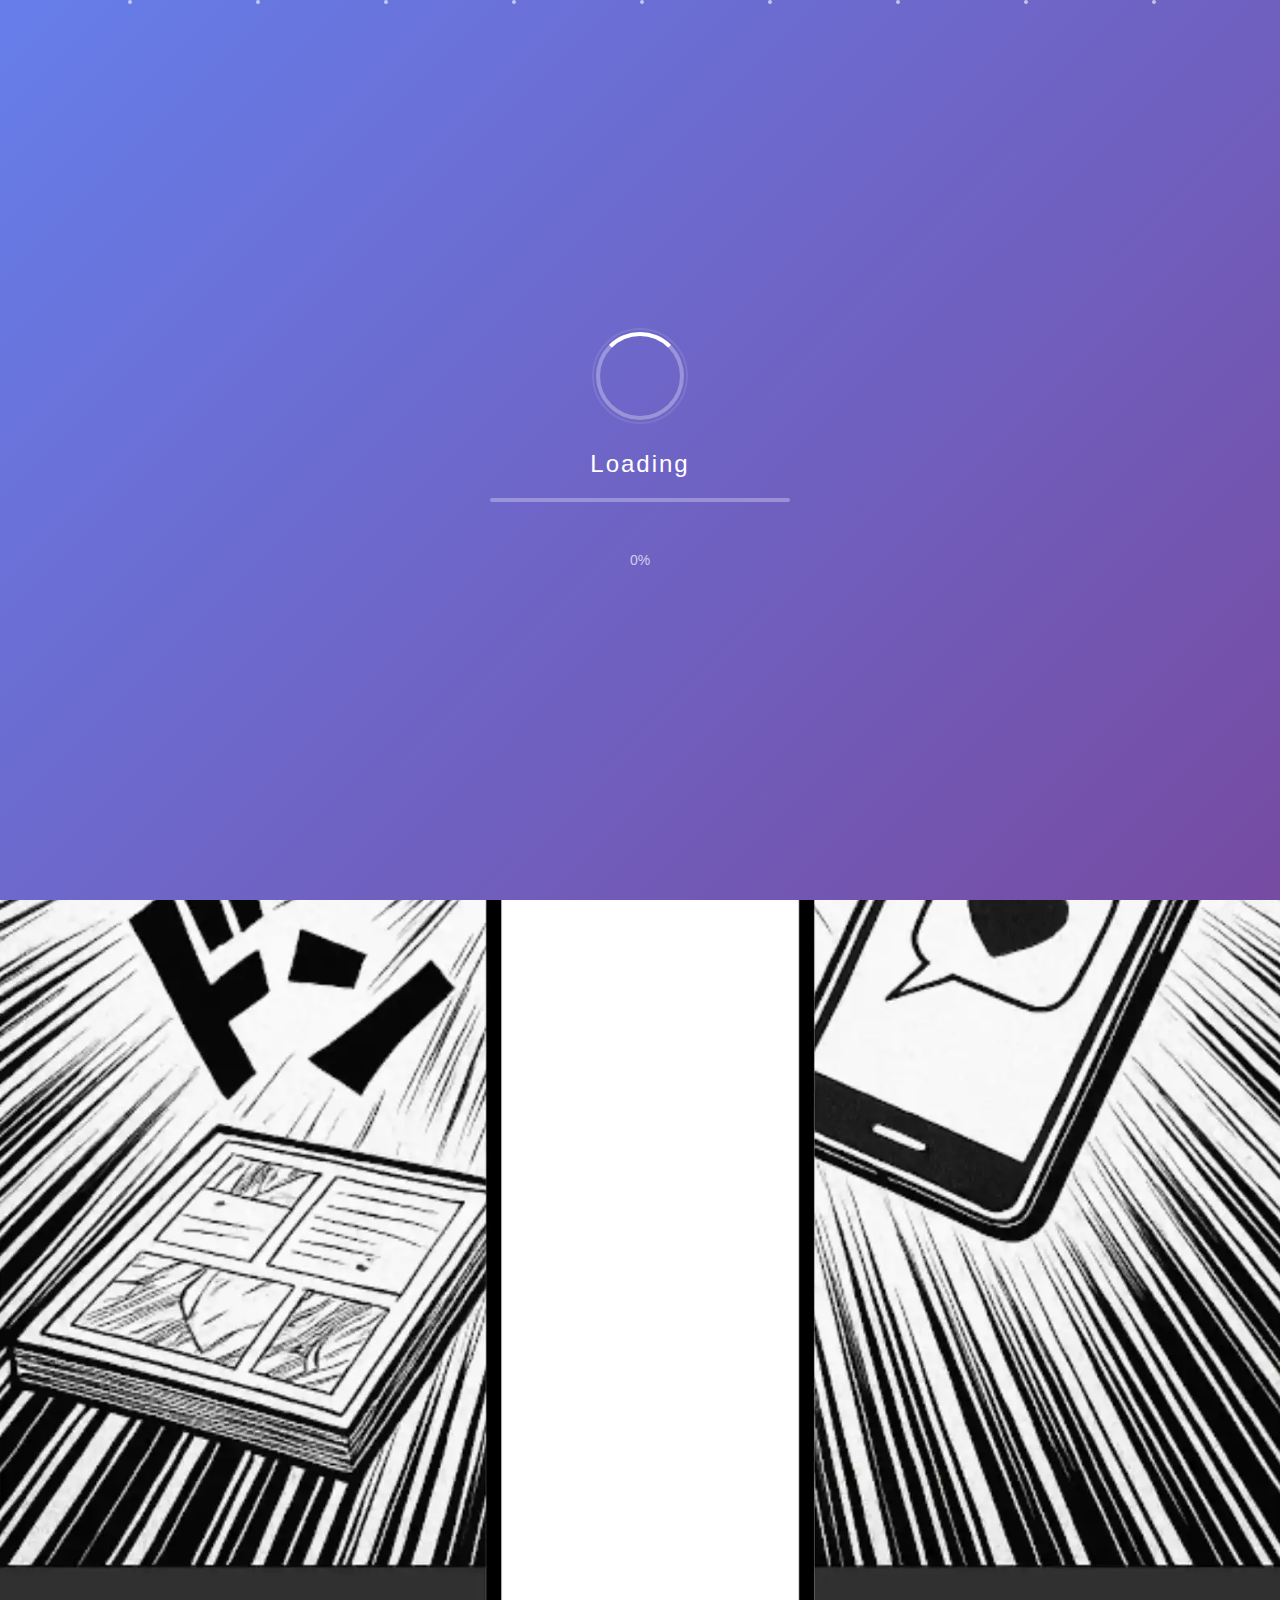
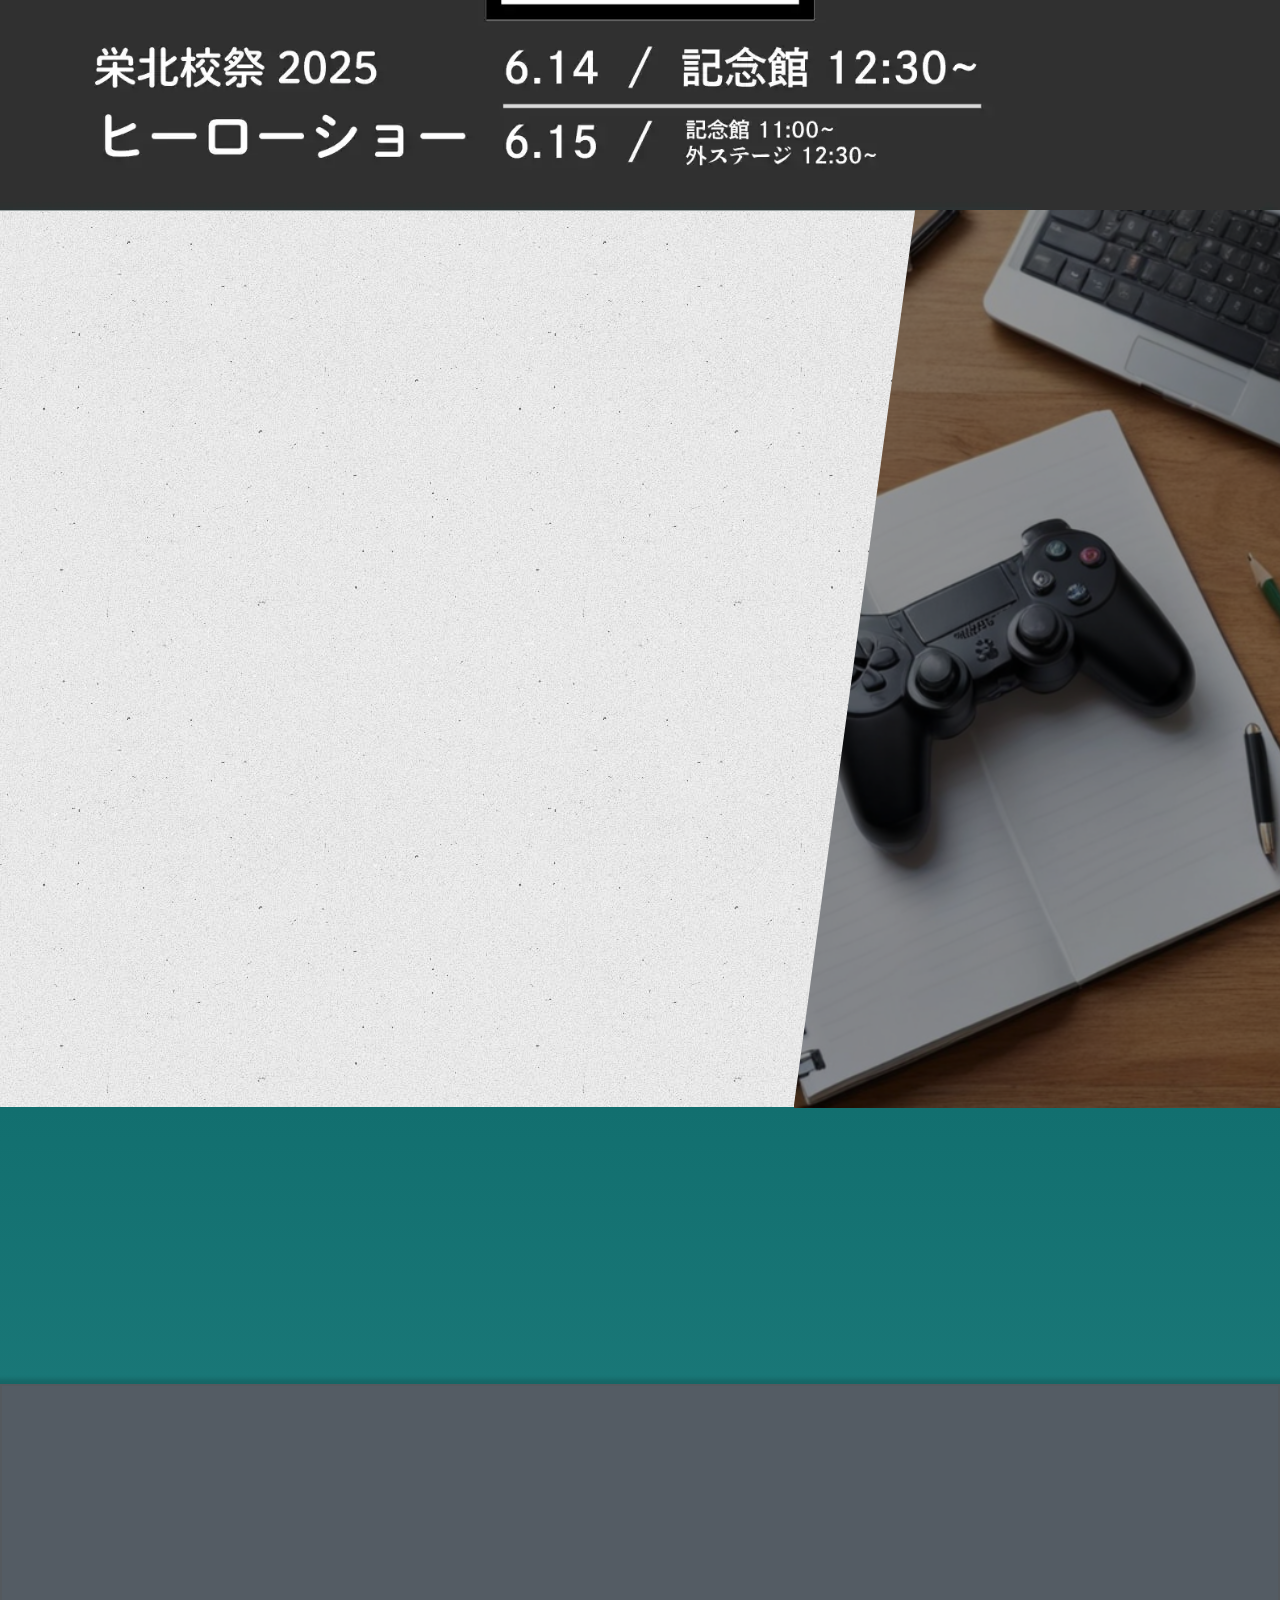
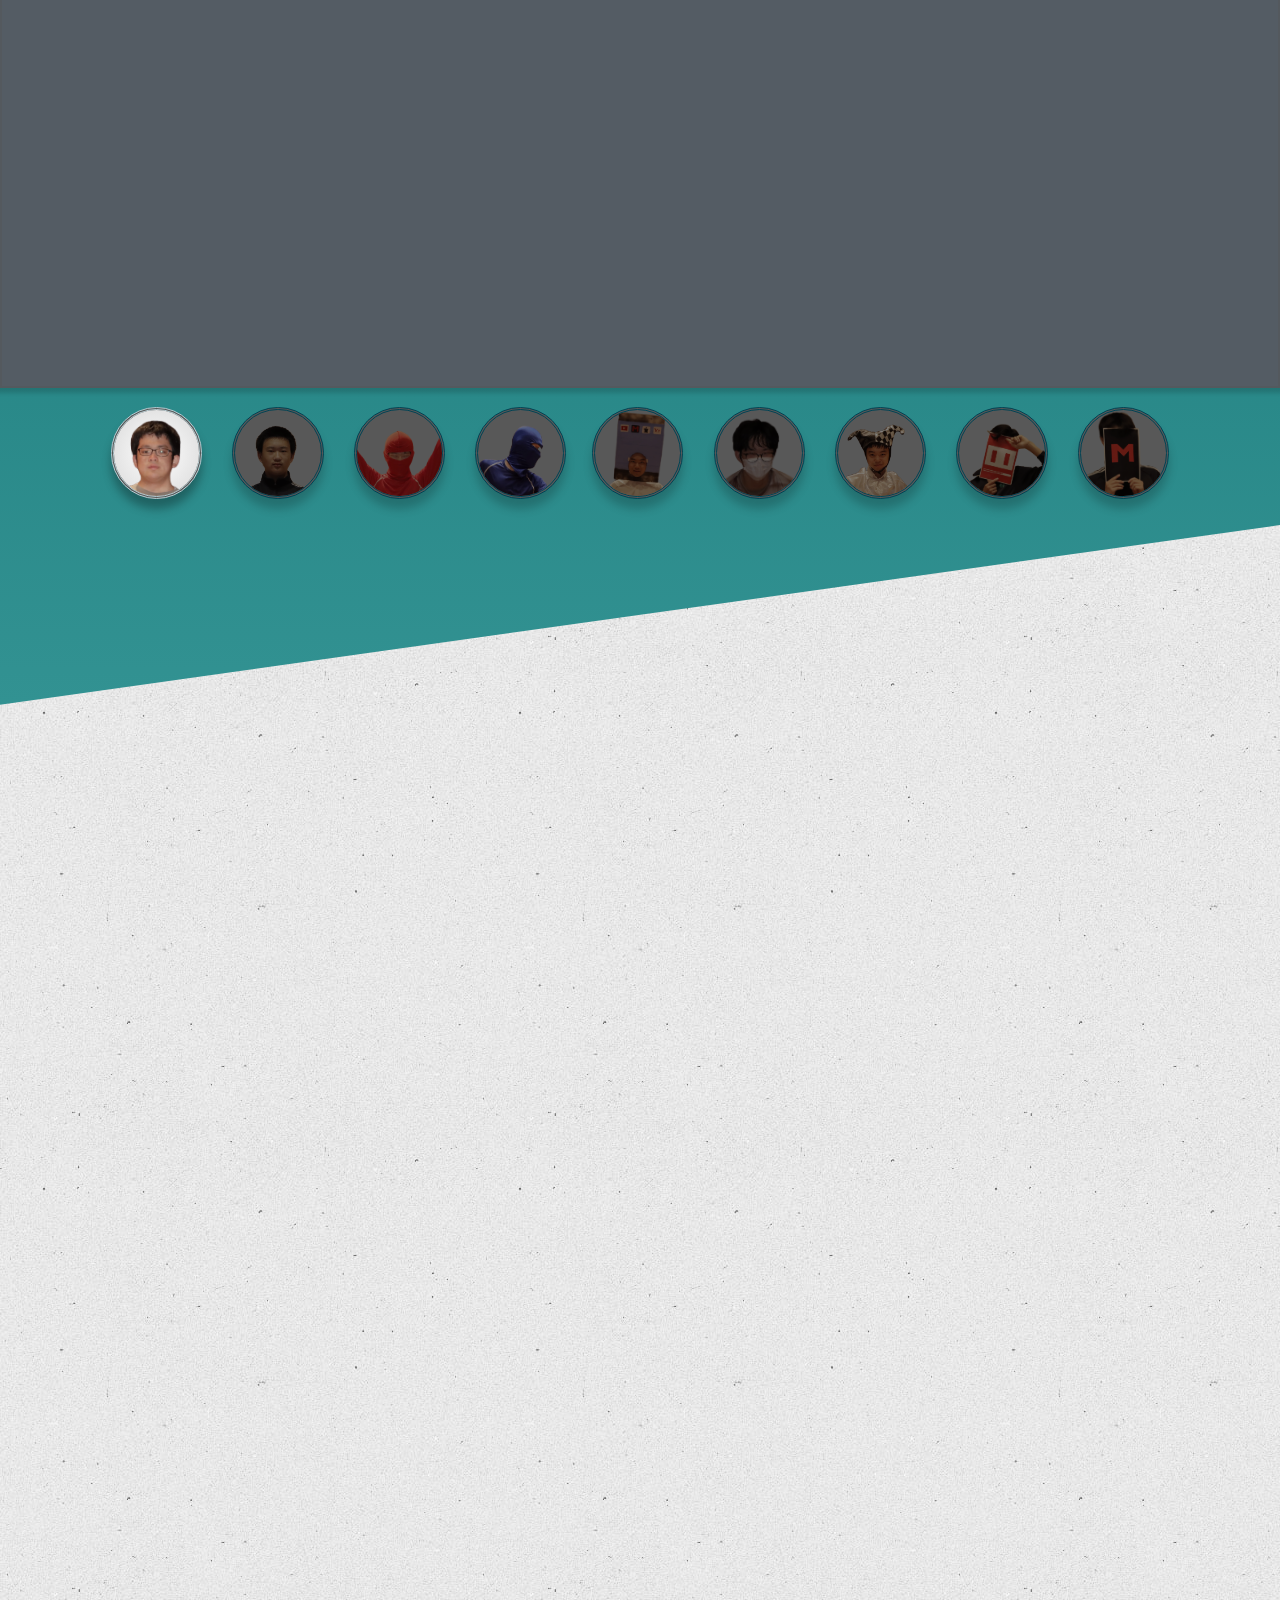
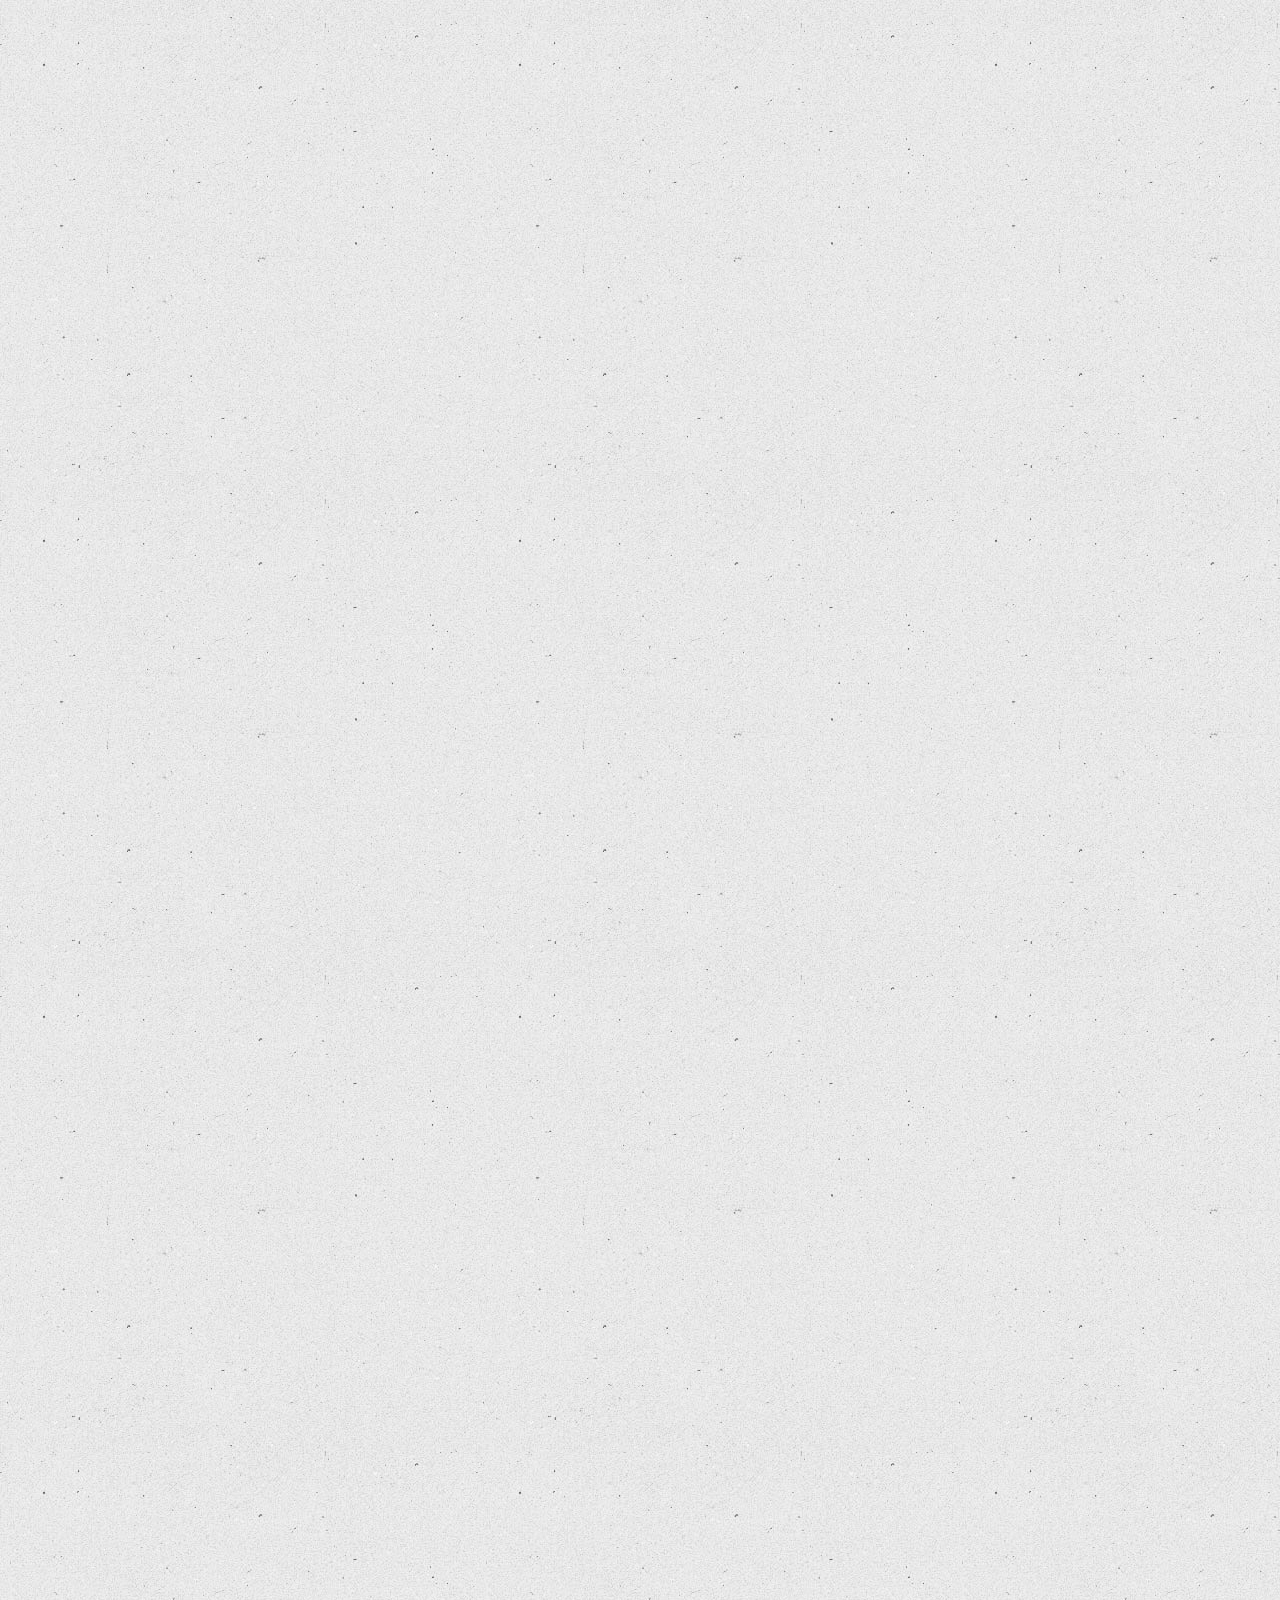
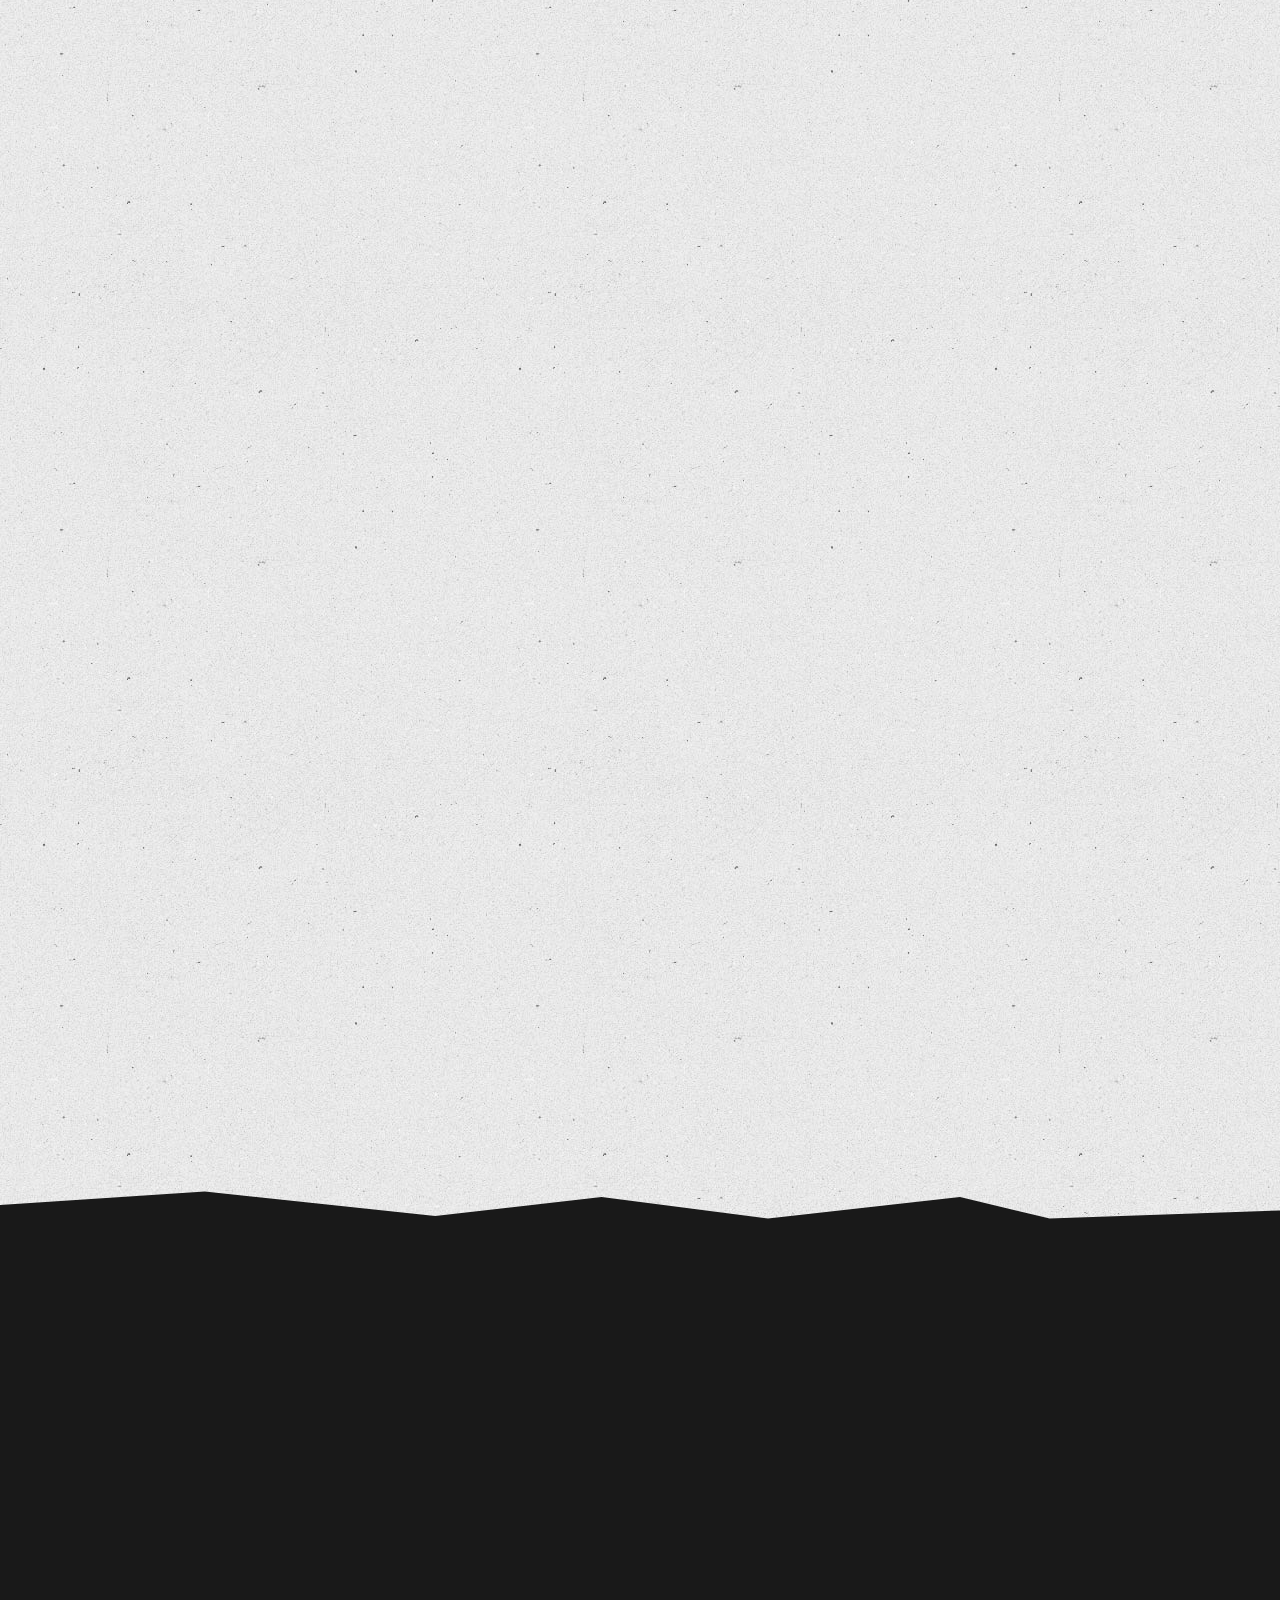
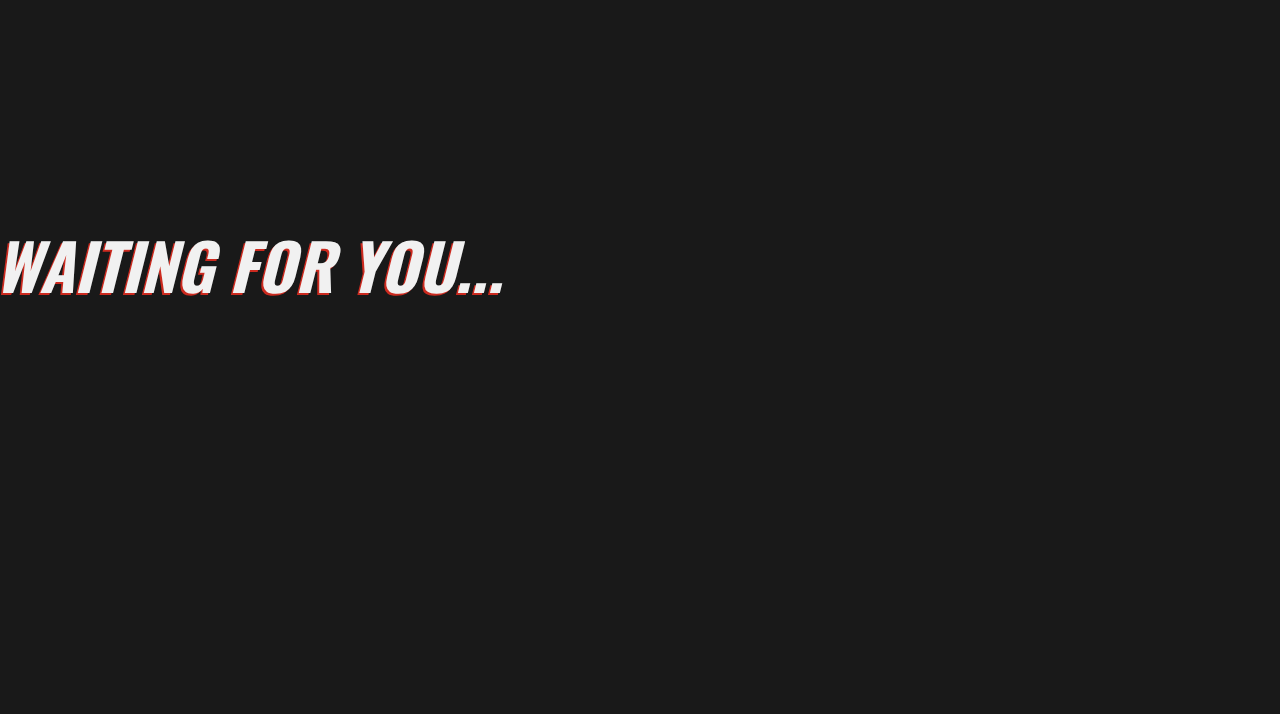
<file: index.html>
<!DOCTYPE html>
<html lang="ja">
  <head>
    <link rel="preconnect" href="https://fonts.googleapis.com" />
    <link rel="preconnect" href="https://fonts.gstatic.com" crossorigin />
    <link
      href="https://fonts.googleapis.com/css2?family=Oswald:wght@200..700&display=swap"
      rel="stylesheet"
    />
    <link
      href="https://fonts.googleapis.com/css2?family=Noto+Serif+JP:wght@200..900&display=swap"
      rel="stylesheet"
    />
    <link
      href="https://fonts.googleapis.com/css2?family=Zen+Antique+Soft&display=swap"
      rel="stylesheet"
    />
    <link
      href="https://fonts.googleapis.com/css2?family=Orbitron&display=block"
      rel="stylesheet"
    />

    <meta name="description" content="栄北ヒーローショー2025、未来を切り拓くヒーローたちの公式サイト。激闘の舞台やキャラクターたちの裏話、スペシャルギャラリーでショーのすべてを解き明かせ。栄北校祭2025で限定公開！">

    <meta charset="UTF-8" />
    <meta name="color-scheme" content="light only" />
    <meta name="viewport" content="width=device-width, initial-scale=1.0" />
    <title>栄北ヒーローショー</title>
    <link rel="stylesheet" href="style.css" />
    <!-- Google tag (gtag.js) -->
    <script
      async
      src="https://www.googletagmanager.com/gtag/js?id=G-L39SJP79PE"
    ></script>
    <script>
      window.dataLayer = window.dataLayer || [];
      function gtag() {
        dataLayer.push(arguments);
      }
      gtag("js", new Date());

      gtag("config", "G-L39SJP79PE");
    </script>
  </head>
  <body ontouchstart="" class="no-scroll">
    <!--LOADING-->
    <div class="loading-area">
      <div class="particles">
        <div class="particle"></div>
        <div class="particle"></div>
        <div class="particle"></div>
        <div class="particle"></div>
        <div class="particle"></div>
        <div class="particle"></div>
        <div class="particle"></div>
        <div class="particle"></div>
        <div class="particle"></div>
      </div>

      <div class="loading-container">
        <div class="loading-spinner"></div>
        <div class="loading-text">Loading</div>
        <div class="progress-bar">
          <div class="progress-fill"></div>
        </div>
        <div class="loading-dots"></div>
        <div class="percentage" id="percentage">0%</div>
      </div>
    </div>
    <!--ここまでロード画面-->

    <div class="popup-wrap">
      <input id="trigger" type="checkbox" />
      <div class="popup-overlay">
        <label for="trigger" class="popup-trigger"></label>
        <div class="popup-content">
          <label for="trigger" class="close-btn">×</label>
          <div class="popup-text">
            <h3>🔑特別サイトへの入り口🔑</h3>
            <p>クイズに答えてね！</p>
            <h2>/ Q.文系レッドが作中で使っていた武器は、双剣と何？ \</h2>
          </div>
          <div class="popup-form">
    <form name="quizForm" onsubmit="AnswerCheck();return false;">
      <input type="text" name="input" placeholder="例:システム英単語">
      <button type="submit" class="popup-submit">送信</button>
    </form>
    <div class="popup-result"></div>
  </div>
        </div>
      </div>
    </div>
    <div class="container">
      <div class="section">
        <div class="area-poster">
          <img src="img/hero.webp" alt="Poster Image" />
          <div class="poster-textarea">
            <span class="poster-anime animated-element-delay">君</span>
            <span class="poster-anime animated-element-delay">は</span>
            <span class="poster-anime animated-element-delay">誘</span>
            <span class="poster-anime animated-element-delay">惑</span>
            <span class="poster-anime animated-element-delay">に</span>
            <span class="poster-anime animated-element-delay">抗</span>
            <span class="poster-anime animated-element-delay">え</span>
            <span class="poster-anime animated-element-delay">る</span>
            <span class="poster-anime animated-element-delay">か</span>
          </div>
          <label for="trigger" class="secret-page animated-element">
            <div class="secret-inner">
              <div class="secret-text">特別ページへ！</div>
              <div class="secret-loading"></div>
              <img class="secret-button" src="img/lock.png" alt="特別ページへのボタン">
              <div class="secret-small">ショーを見た人へ</div>
            </div>
          </label>
        </div>
      </div>
      <div class="section" id="intro-section">
        <div class="intro-area">
          <div class="intro-textarea">
            <div class="section-header intro-header">
              <h2
                class="section-title animated-element"
                id="intro-title"
                aria-hidden="true"
              >
                <span class="intro-anime" style="--intro-anime-index: 0">
                  <span class="intro-anime-text">I</span>
                </span>

                <span class="intro-anime" style="--intro-anime-index: 1">
                  <span class="intro-anime-text">N</span>
                </span>

                <span class="intro-anime" style="--intro-anime-index: 2">
                  <span class="intro-anime-text">T</span>
                </span>

                <span class="intro-anime" style="--intro-anime-index: 3">
                  <span class="intro-anime-text">R</span>
                </span>
                <span class="intro-anime" style="--intro-anime-index: 4">
                  <span class="intro-anime-text">O</span>
                </span>

                <span class="intro-anime" style="--intro-anime-index: 5">
                  <span class="intro-anime-text">D</span>
                </span>

                <span class="intro-anime" style="--intro-anime-index: 6">
                  <span class="intro-anime-text">U</span>
                </span>

                <span class="intro-anime" style="--intro-anime-index: 7">
                  <span class="intro-anime-text">C</span>
                </span>

                <span class="intro-anime" style="--intro-anime-index: 8">
                  <span class="intro-anime-text">T</span>
                </span>

                <span class="intro-anime" style="--intro-anime-index: 9">
                  <span class="intro-anime-text">I</span>
                </span>

                <span class="intro-anime" style="--intro-anime-index: 10">
                  <span class="intro-anime-text">O</span>
                </span>

                <span class="intro-anime" style="--intro-anime-index: 11">
                  <span class="intro-anime-text">N</span>
                </span>
              </h2>
            </div>
            <section class="intro-text-content">
              <p class="animated-element">
                <span class="highlight-main">受験生であるまことくん</span
                >は、<br />
                自身の<span class="highlight-concept">夢</span
                >のためにあらゆる娯楽を遠ざけ、<br />
                毎日欠かすことなく勉強していた。
              </p>

              <p class="animated-element">
                そんなある日、<br />
                <span class="highlight-main">娯楽への欲求が突如として</span
                ><br />
                非常に<span class="highlight-impact">強力で抗いがたいもの</span
                >となってしまう。<br />
                <span class="highlight-impact"
                  >肥大化する欲望に、勃発する事件。</span
                >
              </p>

              <p class="question animated-element">
                果たして<span class="highlight-main">まことくん</span>は、<br />
                <span class="highlight-concept"
                  >夢に向かって進み続けることができるのか！？</span
                >
              </p>
            </section>
          </div>
          <div class="intro-img">
            <img src="img/notebooks.png" alt="ノート"/>
          </div>
        </div>
      </div>
      <div class="section">
        <div class="chara-area">
          <div class="chara-wrapper"></div>
          <div class="section-header">
            <h2
              class="section-title animated-element"
              id="chara-title"
              aria-hidden="true"
            >
              <span class="chara-anime" style="--chara-anime-index: 4">
                <span class="chara-anime-text">C</span>
              </span>

              <span class="chara-anime" style="--chara-anime-index: 3">
                <span class="chara-anime-text">H</span>
              </span>

              <span class="chara-anime" style="--chara-anime-index: 2">
                <span class="chara-anime-text">A</span>
              </span>

              <span class="chara-anime" style="--chara-anime-index: 1">
                <span class="chara-anime-text">R</span>
              </span>
              <span class="chara-anime" style="--chara-anime-index: 0">
                <span class="chara-anime-text">A</span>
              </span>

              <span class="chara-anime" style="--chara-anime-index: 1">
                <span class="chara-anime-text">C</span>
              </span>

              <span class="chara-anime" style="--chara-anime-index: 2">
                <span class="chara-anime-text">T</span>
              </span>

              <span class="chara-anime" style="--chara-anime-index: 3">
                <span class="chara-anime-text">E</span>
              </span>

              <span class="chara-anime" style="--chara-anime-index: 4">
                <span class="chara-anime-text">R</span>
              </span>
            </h2>
          </div>
          <div class="chara-container">
            <div class="chara-group chara-no1 chara-show">
              <div class="chara-intro">
                <div class="chara-image">
                  <img
                    src="img/character/style/makoto.webp"
                    alt="Character"
                  />
                </div>
                <div class="chara-textarea">
                  <div class="chara-name">
                    <p class="chara-real">まことくん</p>
                    <p class="chara-master">粕谷 真誠</p>
                  </div>
                  <div class="chara-design">
                    <div class="chara-line">
                      <div class="chara-square"></div>
                    </div>
                  </div>
                  <div class="chara-text">
                    <p>
                      夢に向かって努力する受験生。1年間全てを勉強に捧げると誓い、日々勉強に励んでいる。また、精神世界に出てくる彼は、精神世界の核の役割を果たしており、彼の堕落を目論む誘惑に狙われる。
                    </p>
                  </div>
                </div>
              </div>
            </div>
            <div class="chara-group chara-no2">
              <div class="chara-intro">
                <div class="chara-image">
                  <img src="img/character/style/father.webp" alt="Hero Character" />
                </div>
                <div class="chara-textarea">
                  <div class="chara-name">
                    <p class="chara-real">まことくんのお父さん</p>
                    <p class="chara-master">熊谷 聖都</p>
                  </div>
                  <div class="chara-design">
                    <div class="chara-line">
                      <div class="chara-square"></div>
                    </div>
                  </div>
                  <div class="chara-text">
                    <p>
                      まことくんのお父さん。実の息子であるまことくんのことを大切に育てている。少し心配性なところがある。脳科学についてある程度の知識があり、精神世界のことも知っているようだ。
                    </p>
                  </div>
                </div>
              </div>
            </div>
            <div class="chara-group chara-no3">
              <div class="chara-intro">
                <div class="chara-image">
                  <img
                    src="img/character/style/bunkei_hero.webp"
                    alt="Hero Character"
                  />
                </div>
                <div class="chara-textarea">
                  <div class="chara-name">
                    <p class="chara-real">文系レッド</p>
                    <p class="chara-master">宮本 悠史/吉岡 蒼太</p>
                  </div>
                  <div class="chara-design">
                    <div class="chara-line">
                      <div class="chara-square"></div>
                    </div>
                  </div>
                  <div class="chara-text">
                    <p>
                      まことくんの心の中のヒーロー。まことくんの精神に生まれたストレスや大きくなりすぎた欲望などを退治して、まことくんを陰ながら支えている。
                    </p>
                  </div>
                </div>
              </div>
            </div>
            <div class="chara-group chara-no4">
              <div class="chara-intro">
                <div class="chara-image">
                  <img
                    src="img/character/style/rikei_hero.webp"
                    alt="Hero Character"
                  />
                </div>
                <div class="chara-textarea">
                  <div class="chara-name">
                    <p class="chara-real">理系ブルー</p>
                    <p class="chara-master">永峰 稜史</p>
                  </div>
                  <div class="chara-design">
                    <div class="chara-line">
                      <div class="chara-square"></div>
                    </div>
                  </div>
                  <div class="chara-text">
                    <p>
                      まことくんの心の中のヒーロー。まことくんの精神に生まれたストレスや大きくなりすぎた欲望などを退治して、まことくんを陰ながら支えている。
                    </p>
                  </div>
                </div>
              </div>
            </div>
            <div class="chara-group chara-no5">
              <div class="chara-intro">
                <div class="chara-image">
                  <img src="img/character/style/sumaho.webp" alt="Hero Character" />
                </div>
                <div class="chara-textarea">
                  <div class="chara-name">
                    <p class="chara-real">スマホ</p>
                    <p class="chara-master">中村 璃仁</p>
                  </div>
                  <div class="chara-design">
                    <div class="chara-line">
                      <div class="chara-square"></div>
                    </div>
                  </div>
                  <div class="chara-text">
                    <p>
                      まことくんのスマホを触りたいという欲望から精神世界に現れた誘惑の化身。2つの強力な娯楽アプリを従えて、精神世界のまことくんに襲いかかる。誰もがスマホを持つこの世界で、あまねく存在するその誘惑から逃れるのは至難の業である。
                    </p>
                  </div>
                </div>
              </div>
            </div>
            <div class="chara-group chara-no6">
              <div class="chara-intro">
                <div class="chara-image">
                  <img src="img/character/style/manga.webp" alt="Hero Character" />
                </div>
                <div class="chara-textarea">
                  <div class="chara-name">
                    <p class="chara-real">マンガ</p>
                    <p class="chara-master">関口 諒</p>
                  </div>
                  <div class="chara-design">
                    <div class="chara-line">
                      <div class="chara-square"></div>
                    </div>
                  </div>
                  <div class="chara-text">
                    <p>
                      まことくんのマンガを読みたいという欲望から精神世界に現れた誘惑の化身。強靭な筋肉と強力な武器で、精神世界のまことくんに襲いかかる。長年日本のサブカルチャーを代表してきたマンガの誘惑に、真っ向から抗うのは至難の業である。
                    </p>
                  </div>
                </div>
              </div>
            </div>
            <div class="chara-group chara-no7">
              <div class="chara-intro">
                <div class="chara-image">
                  <img src="img/character/style/game.webp" alt="Hero Character" />
                </div>
                <div class="chara-textarea">
                  <div class="chara-name">
                    <p class="chara-real">ゲーム</p>
                    <p class="chara-master">渡壁 佑月</p>
                  </div>
                  <div class="chara-design">
                    <div class="chara-line">
                      <div class="chara-square"></div>
                    </div>
                  </div>
                  <div class="chara-text">
                    <p>
                      まことくんのゲームをしたいという欲望から精神世界に現れた誘惑の化身。トリッキーなナイフさばきを武器に、精神世界のまことくんに襲い掛かる。遊びの新しい形として世界中の人々を魅了するゲームの誘惑を、完全に振り切るのは至難の業である。
                    </p>
                  </div>
                </div>
              </div>
            </div>
            <div class="chara-group chara-no8">
              <div class="chara-intro">
                <div class="chara-image">
                  <img src="img/character/style/mitube.webp" alt="Hero Character" />
                </div>
                <div class="chara-textarea">
                  <div class="chara-name">
                    <p class="chara-real">ミーチューブ</p>
                    <p class="chara-master">平尾 功希/佐々木 侑土</p>
                  </div>
                  <div class="chara-design">
                    <div class="chara-line">
                      <div class="chara-square"></div>
                    </div>
                  </div>
                  <div class="chara-text">
                    <p>
                      スマホが呼び出す動画配信サービスの欲望が精神世界に実体化した化身。華やかな映像と中毒性のあるコンテンツで、まことくんの集中力を奪い、勉強から引き離そうと目論む誘惑である。
                    </p>
                  </div>
                </div>
              </div>
            </div>
            <div class="chara-group chara-no9">
              <div class="chara-intro">
                <div class="chara-image">
                  <img src="img/character/style/madflix.webp" alt="Hero Character" />
                </div>
                <div class="chara-textarea">
                  <div class="chara-name">
                    <p class="chara-real">マットフリックス</p>
                    <p class="chara-master">石塚 翔大</p>
                  </div>
                  <div class="chara-design">
                    <div class="chara-line">
                      <div class="chara-square"></div>
                    </div>
                  </div>
                  <div class="chara-text">
                    <p>
                      スマホが呼び出す動画配信サービスの欲望が精神世界に現れた誘惑の化身。膨大な数のドラマや映画でまことくんを虜にし、終わりなき視聴へと誘う。彼の時間を貪り、勉強意欲を削ぎ落とそうと企む存在である。
                    </p>
                  </div>
                </div>
              </div>
            </div>
          </div>
          <div class="chara-buttons">
            <div class="chara-button-1">
              <button data-group="chara-no1" class="chara-button-active">
                <img src="img/character/face/makoto.webp" alt="">
              </button>
              <button data-group="chara-no2"><img src="img/character/face/father.webp  " alt=""></button>
              <button data-group="chara-no3">
                <img src="img/character/face/bunkei_hero.webp" alt="">
              </button>
              <button data-group="chara-no4">
                <img src="img/character/face/rikei_hero.webp" alt="">
              </button>
            </div>
            <div class="chara-button-2">
              <button data-group="chara-no5"><img src="img/character/face/sumaho.webp" alt=""></button>
              <button data-group="chara-no6"><img src="img/character/face/manga.webp" alt=""></button>
              <button data-group="chara-no7">
                <img src="img/character/face/game.webp" alt="">
              </button>
              <button data-group="chara-no8">
                <img src="img/character/face/mitube.webp" alt="">
              </button>
              <button data-group="chara-no9">
                <img src="img/character/face/madflix.webp" alt="">
              </button>
            </div>
          </div>
        </div>
      </div>
      <div class="section" id="schedule-section">
        <div class="section-header" id="schedule-header">
          <h2
            class="section-title animated-element"
            id="schedule-title"
            aria-hidden="true"
          >
            <span class="schedule-anime" style="--schedule-anime-index: 7">
              <span class="schedule-anime-text">S</span>
            </span>

            <span class="schedule-anime" style="--schedule-anime-index: 6">
              <span class="schedule-anime-text">C</span>
            </span>

            <span class="schedule-anime" style="--schedule-anime-index: 5">
              <span class="schedule-anime-text">H</span>
            </span>

            <span class="schedule-anime" style="--schedule-anime-index: 4">
              <span class="schedule-anime-text">E</span>
            </span>
            <span class="schedule-anime" style="--schedule-anime-index: 3">
              <span class="schedule-anime-text">D</span>
            </span>

            <span class="schedule-anime" style="--schedule-anime-index: 2">
              <span class="schedule-anime-text">U</span>
            </span>

            <span class="schedule-anime" style="--schedule-anime-index: 1">
              <span class="schedule-anime-text">L</span>
            </span>

            <span class="schedule-anime" style="--schedule-anime-index: 0">
              <span class="schedule-anime-text">E</span>
            </span>
          </h2>
        </div>
        <div class="schedule-area">
          <div class="schedule-area-padding">
            <div class="schedule-line animated-element-fast"></div>
            <div class="schedule-date schedule-top-margin animated-element">
              2025.6.14
            </div>
            <div class="schedule-date-line animated-element"></div>
            <div class="schedule-content-wrap animated-element">
              <div class="schedule-content">
                <div class="schedule-box">
                  <img
                    class="schedule-spotimg"
                    src="img/spot/anniversary.webp"
                    alt="会場画像"
                  />
                  <div class="schedule-spotname">記念館</div>
                  <div class="schedule-time">12:30~</div>
                </div>
                <div class="schedule-box-line"></div>
              </div>
            </div>
            <div class="schedule-date animated-element">2025.6.15</div>
            <div class="schedule-date-line animated-element"></div>
            <div class="schedule-content-wrap animated-element">
              <div class="schedule-content">
                <div class="schedule-box">
                  <img
                    class="schedule-spotimg"
                    src="img/spot/anniversary.webp"
                    alt="会場画像"
                  />
                  <div class="schedule-spotname">記念館</div>
                  <div class="schedule-time">11:00~</div>
                </div>
                <div class="schedule-box-line"></div>
              </div>
            </div>
            <div class="schedule-content-wrap animated-element">
              <div class="schedule-content">
                <div class="schedule-box">
                  <img class="schedule-spotimg" src="img/spot/soto_stage.webp" alt="会場画像">
                  <div class="schedule-spotname">外ステージ</div>
                  <div class="schedule-time">12:30~</div>
                </div>
                <div class="schedule-box-line"></div>
              </div>
            </div>
          </div>
        </div>
        <!--SCHEDULE 廃棄コード(一応保存用)-->
        <!-- <div class="schedule-container">
          <div class="schedule-container-line animated-element-fast"></div>
          <section class="schedule-section">
            <div class="schedule-date animated-element">2025.6.14</div>
            <div class="schedule-date-line animated-element"></div>
            <div class="schedule-content">
              <div class="schedule-box animated-element">
                <div class="schedule-box-line no-animation"></div>

                <div class="schedule-box-circle"></div>
                <div class="schedule-textarea">
                  <img class="schedule-spotimg" src="img/spot/anniversary.JPG" />
                  <div class="schedule-spotname">記念館</div>
                  <div class="schedule-time">12:30~</div>
                </div>
              </div>
            </div>
          </section>
          <section class="schedule-section">
            <div class="schedule-date animated-element">2025.6.15</div>
            <div class="schedule-date-line animated-element"></div>
            <div class="schedule-content">
              <div class="schedule-box animated-element">
                <div class="schedule-box-line no-animation"></div>

                <div class="schedule-box-circle"></div>
                <div class="schedule-textarea">
                  <img class="schedule-spotimg" src="img/spot/anniversary.JPG" />
                  <div class="schedule-spotname">記念館</div>
                  <div class="schedule-time">11:00~</div>
                </div>
              </div>
              <div class="schedule-box animated-element">
                <div class="schedule-box-line"></div>

                <div class="schedule-box-circle"></div>
                <div class="schedule-textarea">
                  <img class="schedule-spotimg" src="img/spot/soto_stage.JPG" />
                  <div class="schedule-spotname">外ステージ</div>
                  <div class="schedule-time">12:30~</div>
                </div>
              </div>
            </div>
          </section>
        </div> -->
      </div>
      <div class="section">
        <div class="section-header" id="cast-header">
          <h2
            class="section-title animated-element"
            id="cast-title"
            aria-hidden="true"
          >
            <span class="cast-anime" style="--cast-anime-index: 0">
              <span class="cast-anime-text">C</span>
            </span>

            <span class="cast-anime" style="--cast-anime-index: 1">
              <span class="cast-anime-text">A</span>
            </span>

            <span class="cast-anime" style="--cast-anime-index: 2">
              <span class="cast-anime-text">S</span>
            </span>

            <span class="cast-anime" style="--cast-anime-index: 3">
              <span class="cast-anime-text">T</span>
            </span>
            <span class="cast-anime" style="--cast-anime-index: 4">
              <span class="cast-anime-text">&</span>
            </span>

            <span class="cast-anime" style="--cast-anime-index: 5">
              <span class="cast-anime-text">S</span>
            </span>

            <span class="cast-anime" style="--cast-anime-index: 6">
              <span class="cast-anime-text">T</span>
            </span>

            <span class="cast-anime" style="--cast-anime-index: 7">
              <span class="cast-anime-text">A</span>
            </span>

            <span class="cast-anime" style="--cast-anime-index: 8">
              <span class="cast-anime-text">F</span>
            </span>

            <span class="cast-anime" style="--cast-anime-index: 9">
              <span class="cast-anime-text">F</span>
            </span>
          </h2>
        </div>
        <div class="cast-container">
          <div class="cast-section">
            <div class="cast-title animated-element">
              <p>[CAST]</p>
            </div>
            <div class="cast-list">
              <div class="cast-item animated-element">
                <dt class="cast-role">まことくん</dt>
                <dd class="cast-name">粕谷 真誠</dd>
              </div>
              <div class="cast-item animated-element cast-delay-1">
                <dt class="cast-role">まことくんの父</dt>
                <dd class="cast-name">熊谷 聖都</dd>
              </div>
              <div class="cast-item animated-element">
                <dt class="cast-role">文系レッド</dt>
                <dd class="cast-name">宮本 悠史</dd>
              </div>
              <div class="cast-item animated-element cast-delay-1">
                <dt class="cast-role">文系レッド</dt>
                <dd class="cast-name">吉岡 蒼大</dd>
              </div>
              <div class="cast-item animated-element">
                <dt class="cast-role">理系ブルー</dt>
                <dd class="cast-name">永峰 稜史</dd>
              </div>
              <div class="cast-item animated-element cast-delay-1">
                <dt class="cast-role">スマホ</dt>
                <dd class="cast-name">中村 璃仁</dd>
              </div>
              <div class="cast-item animated-element">
                <dt class="cast-role">マンガ</dt>
                <dd class="cast-name">関口 諒</dd>
              </div>
              <div class="cast-item animated-element cast-delay-1">
                <dt class="cast-role">ゲーム</dt>
                <dd class="cast-name">渡壁 佑月</dd>
              </div>
              <div class="cast-item animated-element">
                <dt class="cast-role">ミーチューブ</dt>
                <dd class="cast-name">平尾 功希</dd>
              </div>
              <div class="cast-item animated-element">
                <dt class="cast-role">ミーチューブ</dt>
                <dd class="cast-name">佐々木 侑土</dd>
              </div>
              <div class="cast-item animated-element cast-delay-1">
                <dt class="cast-role">マットフリックス</dt>
                <dd class="cast-name">石塚 翔大</dd>
              </div>
            </div>
          </div>
          <div class="cast-section">
            <div class="cast-title animated-element">
              <p>[STAFF]</p>
            </div>
            <div class="cast-list">
              <div class="cast-item animated-element cast-delay-2">
                <dt class="cast-role">監督</dt>
                <dd class="cast-name">柴崎 涼介</dd>
              </div>
              <div class="cast-item animated-element cast-delay-3">
                <dt class="cast-role">脚本</dt>
                <dd class="cast-name">吉岡 諒</dd>
              </div>
              <div class="cast-item animated-element cast-delay-2">
                <dt class="cast-role">脚本</dt>
                <dd class="cast-name">永峰 稜史</dd>
              </div>
              <div class="cast-item animated-element cast-delay-3">
                <dt class="cast-role">脚本</dt>
                <dd class="cast-name">平栗 怜</dd>
              </div>
              <div class="cast-item animated-element cast-delay-2">
                <dt class="cast-role">脚本/アクション</dt>
                <dd class="cast-name">中村 璃仁</dd>
              </div>
              <div class="cast-item animated-element cast-delay-3">
                <dt class="cast-role">アクション/黒子/演出</dt>
                <dd class="cast-name">近藤 大希</dd>
              </div>
              <div class="cast-item animated-element cast-delay-2">
                <dt class="cast-role">司会</dt>
                <dd class="cast-name">佐々木 侑土</dd>
              </div>
              <div class="cast-item animated-element cast-delay-3">
                <dt class="cast-role">ポスター・ウェブ・演出制作</dt>
                <dd class="cast-name">小野塚 祐太</dd>
              </div>
              <div class="cast-item animated-element cast-delay-2">
                <dt class="cast-role">ポスター制作</dt>
                <dd class="cast-name">須田 奈々美</dd>
              </div>
              <div class="cast-item animated-element cast-delay-3">
                <dt class="cast-role">小道具制作</dt>
                <dd class="cast-name">菱沼 悠斗</dd>
              </div>
              <div class="cast-item animated-element cast-delay-2">
                <dt class="cast-role">小道具制作</dt>
                <dd class="cast-name">永井 春帆</dd>
              </div>
              <div class="cast-item animated-element cast-delay-3">
                <dt class="cast-role">小道具制作/黒子/演出</dt>
                <dd class="cast-name">武井 ひかり</dd>
              </div>
              <div class="cast-item animated-element cast-delay-2">
                <dt class="cast-role">小道具制作</dt>
                <dd class="cast-name">熊谷 聖都</dd>
              </div>
              <div class="cast-item animated-element cast-delay-3">
                <dt class="cast-role">小道具制作/黒子/演出</dt>
                <dd class="cast-name">川山 世悟</dd>
              </div>
              <div class="cast-item animated-element cast-delay-2">
                <dt class="cast-role">誘導</dt>
                <dd class="cast-name">白岩 大智</dd>
              </div>
              <div class="cast-item animated-element cast-delay-3">
                <dt class="cast-role">誘導</dt>
                <dd class="cast-name">佐久間 愛大</dd>
              </div>
              <div class="cast-item animated-element cast-delay-2">
                <dt class="cast-role">黒子/演出</dt>
                <dd class="cast-name">鈴木 敬志</dd>
              </div>
              <div class="cast-item animated-element cast-delay-3">
                <dt class="cast-role">黒子/演出</dt>
                <dd class="cast-name">阿部 颯人</dd>
              </div>
              <div class="cast-item animated-element cast-delay-2">
                <dt class="cast-role">黒子/演出</dt>
                <dd class="cast-name">山本 芽依</dd>
              </div>
              <div class="cast-item animated-element cast-delay-3">
                <dt class="cast-role">黒子/演出/小道具制作</dt>
                <dd class="cast-name">白石 万結</dd>
              </div>
              <div class="cast-item animated-element cast-delay-2">
                <dt class="cast-role">黒子/演出</dt>
                <dd class="cast-name">本間 野乃美</dd>
              </div>
              <div class="cast-item animated-element cast-delay-3">
                <dt class="cast-role">黒子/演出</dt>
                <dd class="cast-name">大門 愛実</dd>
              </div>
              <div class="cast-item animated-element cast-delay-2">
                <dt class="cast-role">写真撮影</dt>
                <dd class="cast-name">藤井 亮太朗</dd>
              </div>
              <div class="cast-item animated-element cast-delay-3">
                <dt class="cast-role">写真撮影</dt>
                <dd class="cast-name">斎藤 拓夢</dd>
              </div>
            </div>
          </div>
        </div>
      </div>
    </div>

    <div class="footer-top"></div>
    <div class="footer-middle"></div>
    <footer>
      <h1 class="glitch" data-text="WAITING FOR YOU...">WAITING FOR YOU...</h1>
    </footer>
    <script src="script.js"></script>
  </body>
</html>
</file>
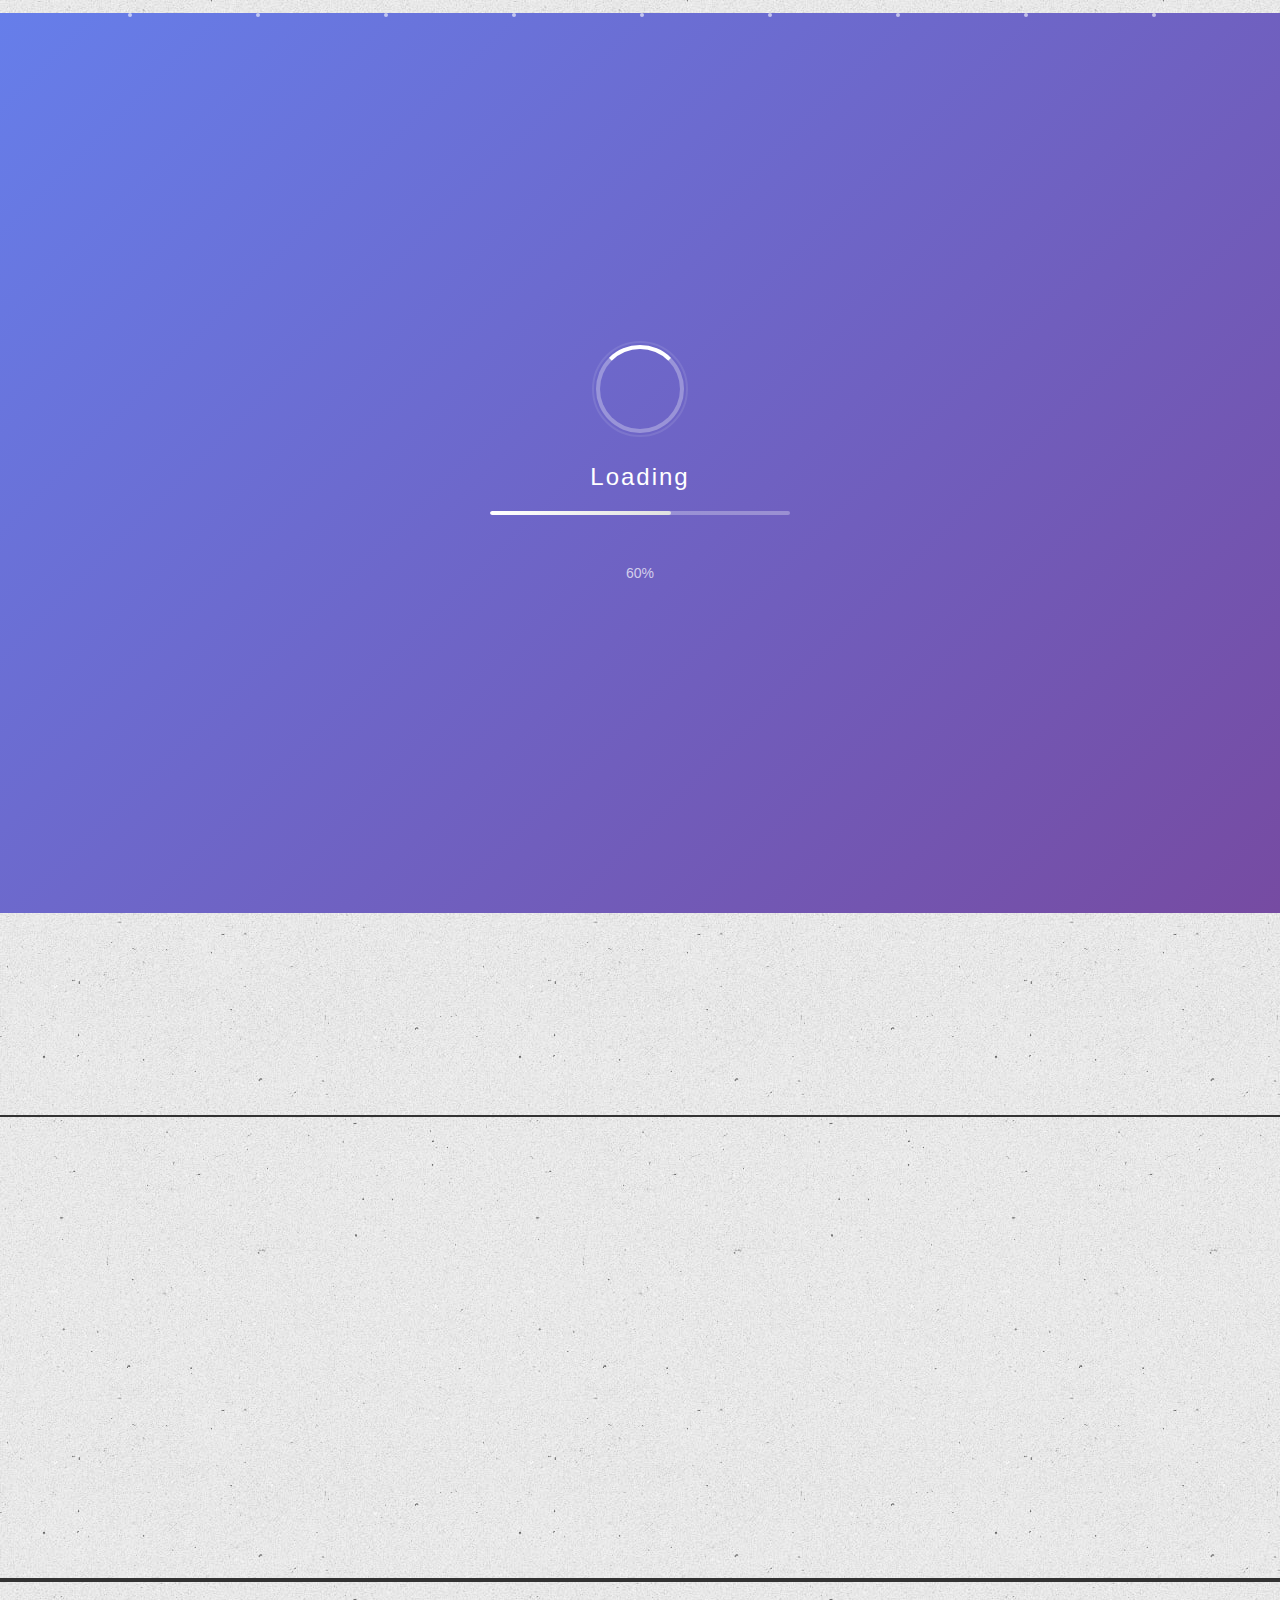
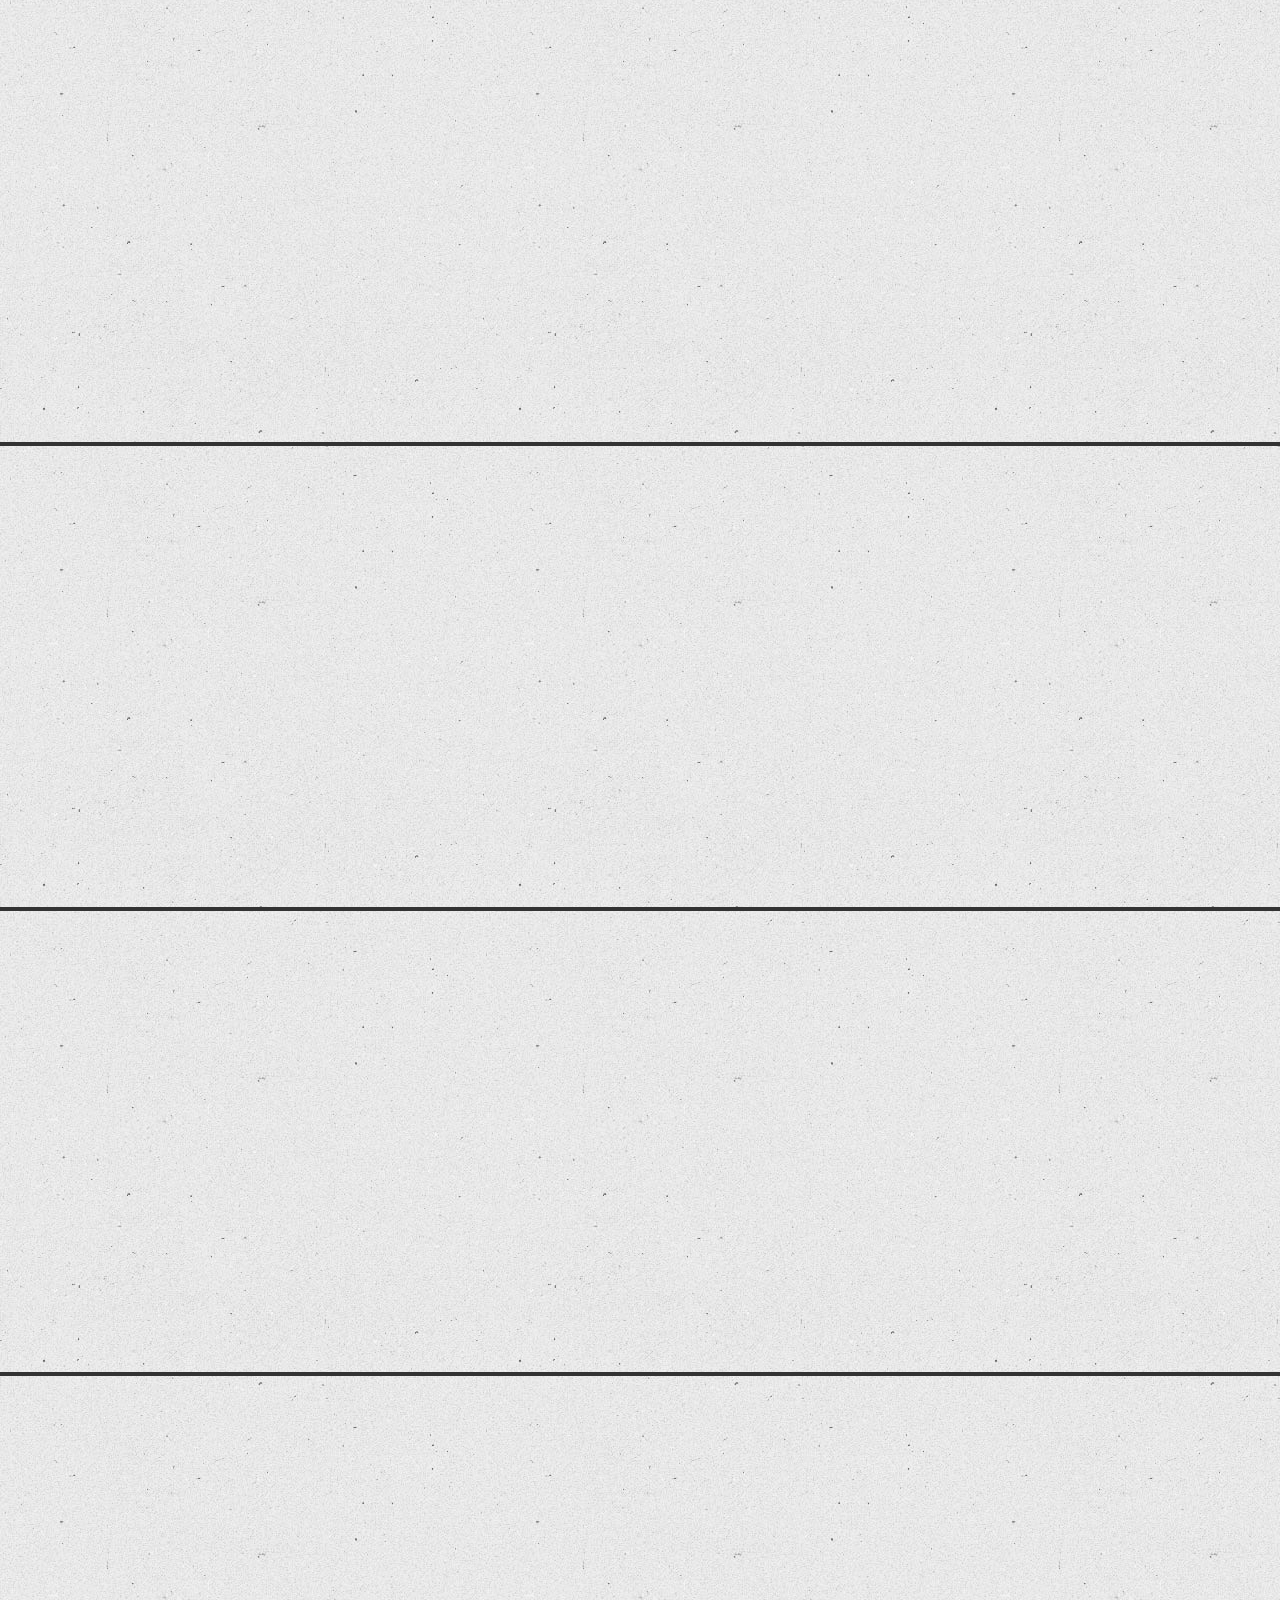
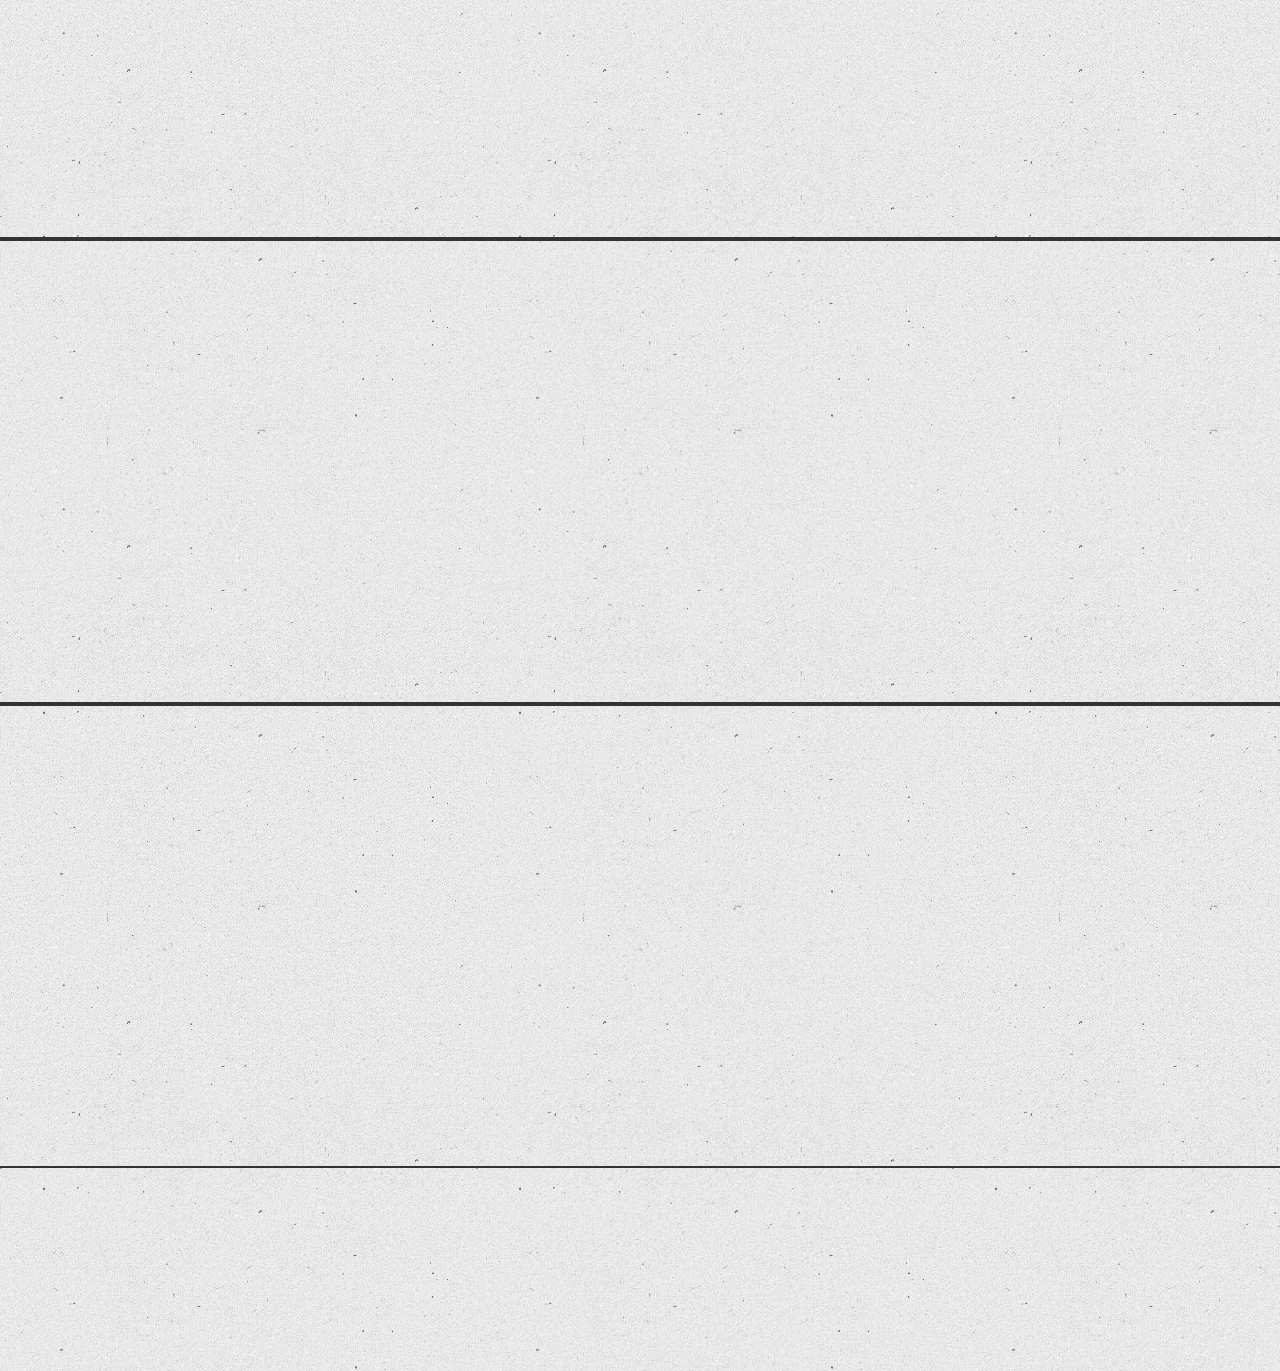
<file: secret_page.html>
<!DOCTYPE html>
<html lang="ja">
<head>
    <meta charset="UTF-8">
    <meta name="viewport" content="width=device-width, initial-scale=1.0">
    <title>E.H.S. 2025: HIDDEN FILES</title>
    <link rel="stylesheet" href="style-secret.css" />
</head>
<body ontouchstart="" class="no-scroll">
    <!--LOADING-->
    <div class="loading-area">
      <div class="particles">
        <div class="particle"></div>
        <div class="particle"></div>
        <div class="particle"></div>
        <div class="particle"></div>
        <div class="particle"></div>
        <div class="particle"></div>
        <div class="particle"></div>
        <div class="particle"></div>
        <div class="particle"></div>
      </div>

      <div class="loading-container">
        <div class="loading-spinner"></div>
        <div class="loading-text">Loading</div>
        <div class="progress-bar">
          <div class="progress-fill"></div>
        </div>
        <div class="loading-dots"></div>
        <div class="percentage" id="percentage">0%</div>
      </div>
    </div>
    <!--ここまでロード画面-->

    <div class="section thanks-section">
        <div class="section-header thanks-header">
              <h2
                class="section-title animated-element"
                id="thanks-title"
                aria-hidden="true"
              >
                <span class="thanks-anime" style="--thanks-anime-index: 0">
                  <span class="thanks-anime-text">W</span>
                </span>

                <span class="thanks-anime" style="--thanks-anime-index: 1">
                  <span class="thanks-anime-text">E</span>
                </span>

                <span class="thanks-anime" style="--thanks-anime-index: 2">
                  <span class="thanks-anime-text">L</span>
                </span>

                <span class="thanks-anime" style="--thanks-anime-index: 3">
                  <span class="thanks-anime-text">C</span>
                </span>
                <span class="thanks-anime" style="--thanks-anime-index: 4">
                  <span class="thanks-anime-text">O</span>
                </span>
                <span class="thanks-anime" style="--thanks-anime-index: 5">
                  <span class="thanks-anime-text">M</span>
                </span>
                <span class="thanks-anime" style="--thanks-anime-index: 6">
                  <span class="thanks-anime-text">E</span>
                </span>
              </h2>
            </div>
            <div class="thanks-textarea animated-element">
                <p>ヒーローショーの鑑賞、ありがとうございました。<br>このページでは、登場人物の裏話や練習風景の写真を展示しています。<br>楽しんでいってください。</p>
            </div>

    </div>
    <div class="section behind-section">
        <div class="section-header behind-header">
              <h2 class="section-title animated-element" id="behind-title" aria-hidden="true">
                <span class="behind-anime" style="--behind-anime-index: 0">
                  <span class="behind-anime-text">B</span>
                </span>

                <span class="behind-anime" style="--behind-anime-index: 1">
                  <span class="behind-anime-text">E</span>
                </span>

                <span class="behind-anime" style="--behind-anime-index: 2">
                  <span class="behind-anime-text">H</span>
                </span>

                <span class="behind-anime" style="--behind-anime-index: 3">
                  <span class="behind-anime-text">I</span>
                </span>
                <span class="behind-anime" style="--behind-anime-index: 4">
                  <span class="behind-anime-text">N</span>
                </span>
                <span class="behind-anime" style="--behind-anime-index: 5">
                  <span class="behind-anime-text">D</span>
                </span>
              </h2>
            </div>
            <div class="behind-container">
                <div class="behind-content">
                    <img src="img/secret/secret.jpg" class="behind-image behind-left animated-element" alt="">
                    <div class="behind-textarea">
                        <p class="behind-number animated-element">Story No.1</p>
                        <p class="behind-text animated-element behind-left">まことくんは東大志望である。</p>
                    </div>
                </div>
                <div class="behind-content">
                    <div class="behind-textarea">
                        <p class="behind-number animated-element">Story No.2</p>
                        <p class="behind-text animated-element behind-right">精神世界を知覚することで、精神世界を利⽤できるようになる。お⽗さんがまことくんの精神に⼲渉できたのはお⽗さんが精神世界を知覚して
いたからで、まことくんがお⽗さんの精神世界に⼲渉できたのはまことくん
が精神世界を知覚したからである。</p>
                    </div>
                    <img src="img/secret/secret.jpg" class="behind-image behind-right animated-element" alt="">
                </div>
                 <div class="behind-content">
                    <img src="img/secret/secret.jpg" class="behind-image behind-left animated-element" alt="">
                    <div class="behind-textarea">
                        <p class="behind-number animated-element">Story No.3</p>
                        <p class="behind-text animated-element behind-left">“スマホアプリ”を撃破する時に⽤いたヒーローの必殺技のことを、
⽂系レッドは世界史の⼆正⾯作戦にちなんで『⼆正⾯パンチ』、理系ブルー
は数学のはさみうちの原理にちなんで『はさみうちパンチ』と呼んでいる。
彼らはどちらの呼び⽅がより適切なのかについて⽇々議論を重ねている。</p>
                    </div>
                </div>
                <div class="behind-content">
                    <div class="behind-textarea">
                        <p class="behind-number animated-element">Story No.4</p>
                        <p class="behind-text animated-element behind-right">スマホは現代の娯楽の中⼼とも⾔えるものであり、その誘惑はスマ
ホ中毒を引き起こすほどに強⼒なものであるため、本来弱いはずがない。し
かし、まことくんはなんと⾃⾝のスマホに娯楽アプリをほとんど⼊れておら
ず、あまりスマホを触らないタイプの⼈であったため、まことくんの⼼の中
に⽣まれた“スマホ”はあんな残念なことになってしまった。</p>
                    </div>
                    <img src="img/secret/secret.jpg" class="behind-image behind-right animated-element" alt="">
                </div>
                <div class="behind-content">
                    <img src="img/secret/secret.jpg" class="behind-image behind-left animated-element" alt="">
                    <div class="behind-textarea">
                        <p class="behind-number animated-element">Story No.5</p>
                        <p class="behind-text animated-element behind-left">“マンガ”の扱う『マンガ本』は、まことくんの読んだことのある漫
画に登場したあらゆる武器を呼び出すことができる強⼒なものである。その
ため、“マンガ”は機関銃や爆弾などを呼び出すこともできたのだが、彼が銃
⽕器ではなく⼤剣と槍を選んだのは、単にそれらのロマンに惹かれたからで
ある。</p>
                    </div>
                </div>
                <div class="behind-content">
                    <div class="behind-textarea">
                        <p class="behind-number animated-element">Story No.6</p>
                        <p class="behind-text animated-element behind-right">“ゲーム”の名乗り⼝上として「各地を渡って⼭越え⾕越え、呼ぶ声
聞こえて参上した」というものがあるが、彼はこの台詞の直前に⽣まれたた
め、各地を渡ってもいなければ、⼭も⾕も越えていない。もちろん呼ぶ声も
聞こえていない。</p>
                    </div>
                    <img src="img/secret/secret.jpg" class="behind-image behind-right animated-element" alt="">
                </div>
                <div class="behind-content">
                    <img src="img/secret/secret.jpg" class="behind-image behind-left animated-element" alt="">
                    <div class="behind-textarea">
                        <p class="behind-number animated-element">Story No.7</p>
                        <p class="behind-text animated-element behind-left">お⽗さんが過去まことくんに送った励ましの⾔葉は、“ヒーロー”を
ヒーローとして形作る役割は果たしたものの、“ヒーロー”そのものを⽣み出
したわけではない。“スマホ”、“ゲーム”、“マンガ”がまことくん⾃⾝の欲望
から⽣まれたように、“ヒーロー”もまた、まことくんの夢を叶えたいと願う
⼼から⽣まれたものである。</p>
                    </div>
                </div>
            </div>
            </div>
            <div class="section gallery-section">
        <div class="section-header gallery-header">
              <h2 class="section-title animated-element" id="gallery-title" aria-hidden="true">
                <span class="gallery-anime" style="--gallery-anime-index: 6">
                  <span class="gallery-anime-text">G</span>
                </span>

                <span class="gallery-anime" style="--gallery-anime-index: 5">
                  <span class="gallery-anime-text">A</span>
                </span>

                <span class="gallery-anime" style="--gallery-anime-index: 4">
                  <span class="gallery-anime-text">L</span>
                </span>

                <span class="gallery-anime" style="--gallery-anime-index: 3">
                  <span class="gallery-anime-text">L</span>
                </span>
                <span class="gallery-anime" style="--gallery-anime-index: 2">
                  <span class="gallery-anime-text">E</span>
                </span>
                <span class="gallery-anime" style="--gallery-anime-index: 1">
                  <span class="gallery-anime-text">R</span>
                </span>
                <span class="gallery-anime" style="--gallery-anime-index: 0">
                  <span class="gallery-anime-text">Y</span>
                </span>
              </h2>
            </div>
            </div>
    

    <script src="script-secret.js"></script>
</body>
</html>
</file>
<file: style.css>
:root {
  --primary-gradient: linear-gradient(135deg, #667eea 0%, #764ba2 100%);
  --secondary-gradient: linear-gradient(135deg, #f093fb 0%, #f5576c 100%);
  --dark-gradient: linear-gradient(135deg, #2c3e50 0%, #34495e 100%);
  --glass-bg: rgba(255, 255, 255, 0.1);
  --glass-border: rgba(255, 255, 255, 0.2);
  --text-primary: #2c3e50;
  --text-secondary: #7f8c8d;
  --accent-blue: #3498db;
  --accent-purple: #9b59b6;
  --accent-pink: #e91e63;
  --shadow-light: 0 10px 30px rgba(0, 0, 0, 0.1);
  --shadow-heavy: 0 20px 60px rgba(0, 0, 0, 0.15);
  --line-color: #7ab3bf;
  --glitch-text-color: #ecf0f1; /* 明るい色 */
  --glitch-shadow-color1: #e74c3c; /* 赤系 */
  --glitch-shadow-color2: #3498db; /* 青系 */
  --glitch-shadow-color3: #9b59b6; /* 紫系 */

  --glitch-speed: 0.05s; /* グリッチアニメーションの1ステップあたりの速さ */
  --glitch-amount: 3px; /* グリッチのずれ幅 */

  --light-pulse-color: rgba(255, 255, 255, 0.2); /* 光の脈動の色 */
  --light-pulse-duration: 2s; /* 光の脈動のアニメーション時間 */
}
body {
  margin: 0;
  overflow-x: hidden;
  font-family: Arial, sans-serif;
  background-color: #ffffff;
  background-image: url("img/background.png");
}
img {
  pointer-events: none;
  white-space: nowrap;
}

.area-poster {
  position: relative;
}

.area-poster img {
  width: 100%;
  height: auto;
  display: block;
}
.poster-textarea {
  text-shadow: 2px 2px 4px rgba(0, 0, 0, 0.5);
  display: block;
  text-align: center;
  letter-spacing: 0.5vw;
  position: absolute;
  writing-mode: vertical-rl;
  left: 43.5%;
  top: 7%;
  font-size: 9vw;
  font-family: "Zen Antique Soft", serif;
  font-weight: 500;
  font-style: normal;
}

@media screen and (max-width: 440px) {
  .poster-text {
    font-size: 8.5vw;
  }
}
@media screen and (max-width: 180px) {
  .poster-text {
    font-size: 8.3vw;
  }
}

.poster-textarea .poster-anime {
  display: inline-block;
  opacity: 0;
  transform: scale(1.3);
  /* ここからtransitionプロパティを削除！ */
  /* transition: opacity 0.6s ease-out, transform 0.6s ease-out; */
}

/* アニメーション後の状態 (JavaScriptでクラス追加) */
.poster-textarea.is-animated .poster-anime {
  opacity: 1;
  transform: scale(1);
}

.secret-page {
  display:none;
  opacity: 0;
  position: absolute;
  bottom: 0;
  height: 19vw;
  aspect-ratio: 1.1;
  right: 0;
  box-sizing: border-box;
  padding: 0.7vw;
  text-align: center;

  overflow: hidden;
}

.secret-page.anime-active {
  animation: fadeIn ease 0.5s forwards;
}
.secret-text {
  position: absolute;
  left: 8%;
  z-index: 2;
  font-family: "Noto Serif JP";
  font-size: 2.5vw;
  white-space: nowrap;
  color: #cdcdcd;
}
.secret-small {
  position: absolute;
  font-size: 1.5vw;
  bottom: 1.2vw;
  left: 20%;
  z-index: 2;
  font-family: "Noto Serif JP";
  white-space: nowrap;
  color: #cdcdcd;
}
.secret-arrow {
  height: 10%;
}
.secret-button {
  z-index: 1;
  height: 65%;
  object-fit: cover;
  top: 0;
  animation: ZoomInOut 3s infinite alternate;
}

@keyframes ZoomInOut {
  0% {
    transform: scale(1);
  }
  50% {
    transform: scale(0.8);
  }
  100% {
    transform: scale(1);
  }
}
.secret-loading {
  width: 17vw;
  position: absolute;
  aspect-ratio: 1;
  border-radius: 50%;
  border: calc(8 / 1920 * 100vw) solid;
  border-color: #0d696d #00000000;
  animation: l1 1s infinite;
  top: 0;
  right: 0;
  bottom: 0;
  left: 0;
  margin: auto;
}
@keyframes l1 {
  to {
    transform: rotate(0.5turn);
  }
}
.secret-click {
  height: 5%;
}
.secret-inner {
  position: relative;
}

.popup-wrap input {
  display: none;
}
.popup-overlay {
  display: flex;
  justify-content: center;
  overflow: auto;
  position: fixed;
  top: 0;
  left: 0;
  z-index: 999;
  width: 100%;
  height: 100%;
  background: rgba(0, 0, 0, 0.7);
  opacity: 0;
  transition: opacity 0.5s, transform 0s 0.5s;
  transform: scale(0);
}

.popup-trigger {
  position: absolute;
  width: 100%;
  height: 100%;
}

.popup-content {
  position: relative;
  align-self: center;
  width: 90%;
  border-radius: calc(40/1920*100vw);
  max-width: 800px;
  padding: calc(30/1920*100vw) calc(40/1920*100vw);
  box-sizing: border-box;
  background-color: #ececec;
background-image: url("https://www.transparenttextures.com/patterns/dark-geometric.png");
/* This is mostly intended for prototyping; please download the pattern and re-host for production environments. Thank you! */
  transition: 0.5s;
  text-align: center;
}

.popup-text{
  color:#191919;
  white-space: nowrap;
  text-align: center;
}

.popup-text h3{
  font-size: 2.3vw;
}
.popup-text p{
  font-size: 1.5vw;
}
.popup-text h2{
  font-size: 2vw;
  color:#001d53;
}

.close-btn {
  position: absolute;
  top: 10px;
  right: 10px;
  font-size: calc(25/1920*100vw);
  cursor: pointer;
  padding: 8px;
  background: #00afd7;
  color: #fff;
  border-radius: 15px;
  line-height: calc(14/1920*100vw);
  font-weight: bold;
}

.popup-wrap input:checked ~ .popup-overlay {
  opacity: 1;
  transform: scale(1);
  transition: opacity 0.5s;
}

.popup-wrap input:checked ~ .popup-overlay .popup-content {
  transform: translateY(50px);
}

.popup-form form {
  display: flex;
  justify-content: center;
  align-items: center;
}
.popup-form input {
  position: relative;
  display: block;
  outline: none;
  border-radius: calc(30 / 1920 * 100vw);
  border: solid 0.1vw #999999;
}
.popup-form input[type="text"] {
  padding: 0 0 0 0.5vw;
  height: 4vw;
  line-height: 2.3vw;
  font-size: 1.5vw;
  background-color: #e8e8e8;
  width: 70%;
}
.popup-form input[type="text"]:disabled {
  background-color: rgba(255, 255, 255, 0.9);
}
.popup-form button {
  color: #ffffff;
  background-color: #00508d;
  font-size: 1.5vw;
  font-weight: bold;
  line-height: 1.5;
  position: relative;
  display: inline-block;
  padding: 0.5vw 2vw;
  margin-left: 0.5vw;
  cursor: pointer;
  -webkit-user-select: none;
  -moz-user-select: none;
  -ms-user-select: none;
  user-select: none;
  -webkit-transition: all 0.3s;
  transition: all 0.3s;
  text-align: center;
  vertical-align: middle;
  text-decoration: none;
  letter-spacing: 0.1vw;
  border-radius: calc(20 / 1920 * 100vw);
}

.popup-result {
  margin-top: 1vw;
  font-weight: bold;
  font-size: 1.5vw;
}

.popup-result.correct {
  color: #28a745; /* 緑色 */
}

.popup-result.incorrect {
  color: #dc3545; /* 赤色 */
}
.popup-submit:hover {
            background-color: #0056b3;
        }

        @media screen and (max-width:500px){
  .popup-text h3{
  font-size: 5vw;
}
.popup-text p{
  font-size: 3vw;
}
.popup-text h2{
  font-size: 3.3vw;
  color:#001d53;
}
.popup-form input[type="text"]{
  font-size: 3vw;
  line-height: normal;
  height: 4vw;
}

.popup-form button {
  font-size: 2.8vw;
}
}

.section {
  width: 100%;
  position: relative;
  height: auto;
}

.section-title {
  font-family: "Oswald";
  font-style: normal;
  font-weight: 500;
  font-size: calc(70 / 1920 * 100vw);
  letter-spacing: 0.13em;
  color: #222222;
  margin-top: 1vw;
}

#intro-title {
  text-transform: uppercase;
  display: flex;
  justify-content: left;
  font-size: 70px;
}
#intro-title.anime-active {
  --x: 0;
}
#intro-section{
  margin: -1px 0;
}

.intro-anime {
  overflow: hidden;
}

.intro-anime-text {
  display: inline-block;
  transform: translateX(var(--x, -101%));
  transition: transform 0.3s cubic-bezier(0.77, 0, 0.175, 1);
  transition-delay: calc(0.05s * var(--intro-anime-index));
}

.intro-area {
  position: relative;
  width: 100%;
  display: flex;
  align-items: stretch;
}

.intro-img {
  width: 50%;
  clip-path: polygon(100% 0, 17% 0, 0 100%, 100% 100%);
  background-position: right center;
  filter: brightness(0.6);
  overflow: hidden;
}
.intro-img img {
  width: 100%;
  height: 100%;
  object-fit: cover;
  display: block;
}

.intro-textarea {
  padding-left: min(5vw, 144px);
  width: 50%;
  padding-bottom: 8vw;
}

.intro-text-content p {
  font-family: "Open Sans", "Lato", sans-serif;
  font-size: 30px;
  line-height: 1.8;
  color: #2c3e50;
  margin-bottom: 1.5em;
  opacity: 0;
}

.intro-text-content .highlight-main {
  font-weight: bold;
  color: #3498db;
}

.intro-text-content .highlight-concept {
  font-weight: bold;
  color: #9b59b6;
}

.intro-text-content .highlight-impact {
  font-weight: bold;
  color: #e74c3c;
  text-shadow: 0 0 5px rgba(231, 76, 60, 0.5);
}

.intro-text-content .question {
  font-style: italic;
  margin-top: 32px;
  border-left: 5px solid #3498db;
  padding-left: 15px;
}

.intro-section {
  background-color: #ecf0f1;
}

@media screen and (max-width: 1380px) {
  .intro-img {
    width: 40%;
    clip-path: polygon(100% 0, 25% 0, 0 100%, 100% 100%);
  }
  .intro-textarea {
    width: 60%;
  }
}

@media screen and (max-width: 1160px) {
  .intro-img {
    width: 30%;
    clip-path: polygon(100% 0, 35% 0, 0 100%, 100% 100%);
  }
  .intro-textarea {
    width: 70%;
  }
}
@media screen and (max-width: 1010px) {
  .intro-img {
    display: none;
  }
  .intro-textarea {
    width: 100%;
  }
}
@media screen and (max-width: 840px) {
  .intro-text-content p {
    font-size: 3.2vw;
  }
  #intro-title {
    font-size: 8vw;
  }
}
@media screen and (max-width: 500px) {
  .intro-text-content .question {
    margin-top: 6.4vw;
    padding-left: 3vw;
  }
}

/*CHARACTER*/

.chara-area {
  position: relative;
  padding: 8vw 0;
  height: 100%;
  width: 100%;
}
.chara-wrapper {
  clip-path: polygon(100% 0, 0 0, 0 100%, 100% 85%);
  box-shadow: 0px 6px 7px 4px rgba(128, 0, 0, 0.2);
  width: 100%;
  position: absolute;
  top: 0;
  bottom: 0;
  z-index: -1;
  background-image: url("https://www.transparenttextures.com/patterns/60-lines.png"),
    linear-gradient(to bottom, #126f6f, rgb(50, 146, 146));
}

#chara-title {
  text-transform: uppercase;
  display: flex;
  justify-content: center;
  color: #eaeaea;
  font-size: 70px;
}
#chara-title.anime-active {
  --y: 0;
}

.chara-anime {
  overflow: hidden;
}

.chara-anime-text {
  display: inline-block;
  transform: translateY(var(--y, -101%));
  transition: transform 0.5s cubic-bezier(0.77, 0, 0.175, 1);
  transition-delay: calc(0.05s * var(--chara-anime-index));
}

.chara-container {
  position: relative;
  padding-right: 10vw;
  padding-left: 20vw;
  height: 600px; /*変更するやつ*/
  margin-bottom: 1.5vw;
  border: #5353535b 2px solid;
  box-shadow: 0px 0px 4px 5px rgba(0, 0, 0, 0.15);
  background-color: #545c64;
  background-image: url("https://www.transparenttextures.com/patterns/45-degree-fabric-dark.png");
  /* This is mostly intended for prototyping; please download the pattern and re-host for production environments. Thank you! */
}
.chara-image {
  width: 50%;
  height: 100%;
  display: flex;
  justify-content: center;
  will-change: opacity, clip-path;
  img {
    height: 100%;
  }
}
.chara-textarea {
  position: relative;
  max-height: 100%;
  top: 75px; /*変更するやつ calc*/
  width: 50%;
  display: flex;
  flex-direction: column;
  justify-content: flex-start;
  align-items: left;
  text-align: left;
  position: relative;
  margin-left: -7vw;
  letter-spacing: 0.3vw;
  font-family: "Noto Serif JP";
  color: #eaeaea;
}

.chara-name {
  padding-top: 3vw;
}

.chara-real {
  font-style: normal;
  font-weight: 700;
  font-size: 40px; /*変更するやつ*/
  margin-bottom: 5px; /*変更するやつ*/
}
.chara-master::before {
  content: "演者";
  font-size: 17px; /*変更するやつ*/
}
.chara-master {
  font-style: normal;
  font-weight: 400;
  font-size: 25px; /*変更するやつ*/
  line-height: 0;
  margin: 0;
  padding-top: 10px;
}
.chara-text {
  padding-top: 3vw;
  flex-direction: row;
  font-size: 20px; /*変更するやつ*/
  white-space: normal; /* 折り返し許可 */
  overflow: visible; /* はみ出し許可 */
  min-width: 0;
}
.chara-design {
  opacity: 1;
  position: relative;
  align-items: center;
  top: 2.2vw;
  .chara-line {
    background-color: #b8a500;
    height: 1px;
    width: 100%;
  }
  .chara-square {
    position: relative;
    width: 10px;
    height: 10px;
    transform: rotate(45deg);
    background-color: #b8a500;
    left: 50%;
    top: -4px;
  }
}

.chara-buttons {
  position: relative;
  margin: 0;
  display: flex;
  align-items: center;
  justify-content: center;
  margin: 1rem;
  margin-bottom: 8vw;
}

.chara-buttons button {
  position: relative;
  padding: 0;
  background-color: rgb(88, 88, 88);
  border-radius: 50%;
  width: 100px; /*変更するやつ*/
  aspect-ratio: 1;
  border: rgb(0, 67, 84) 3px double;
  box-shadow: 0px 10px 10px rgba(0, 0, 0, 0.2);
  margin: 0 20px; /*変更するやつ*/
  overflow: hidden;
  transition: background-color 0.3s ease;
  img {
    object-fit: cover;
    height: 100%;
    width: 100%;
    transition: filter 0.3s ease, transform 0.3s ease;
    filter: brightness(50%);
  }
}

.chara-buttons button::before {
  position: absolute;

  top: 0;
  left: 0;
  width: 100%;
  height: 100%;
  opacity: 0;
  background-image: radial-gradient(#ffffff, #d8d8d8);
  content: "";
  transition: opacity 0.3s ease;
}

.chara-buttons button:hover {
  box-shadow: 0px 10px 10px rgb(0, 0, 0, 0.3);

  border: rgb(182, 204, 210) 3px double;
  img {
    transform: scale(1.3);
    filter: brightness(100%);
  }
}

.chara-buttons .chara-button-active {
  box-shadow: 0px 10px 10px rgb(0, 0, 0, 0.3);

  border: rgb(182, 204, 210) 3px double;
  img {
    transform: scale(1.3);
    filter: brightness(100%);
  }
}
.chara-buttons .chara-button-active::before {
  opacity: 1;
}

.chara-buttons button:hover::before {
  opacity: 1;
}

.chara-group {
  position: relative;
  visibility: hidden;
  opacity: 0;
}
.chara-intro {
  position: absolute;
  display: flex;
  height: 600px; /*変更するやつ*/
  width: 100%;
}

@keyframes fadeIn {
  from {
    opacity: 0;
  }
  to {
    opacity: 1;
  }
}

@keyframes fadeOut {
  from {
    opacity: 1;
  }
  to {
    opacity: 0;
  }
}

@keyframes clipInTop {
  from {
    clip-path: inset(100% 0 0 0);
    opacity: 0;
  }
  50% {
    opacity: 1;
  }
  to {
    clip-path: inset(0 0 0 0);
    opacity: 1;
  }
}

@keyframes clipOutDown {
  from {
    clip-path: inset(0 0 0 0);
    opacity: 1;
  }
  50% {
    opacity: 1;
  }
  to {
    clip-path: inset(100% 0 0 0);
    opacity: 0;
  }
}

@keyframes clipInRight {
  from {
    clip-path: inset(0 100% 0 0);
    opacity: 0;
  }
  50% {
    opacity: 1;
  }
  to {
    clip-path: inset(0 0 0 0);
    opacity: 1;
  }
}

@keyframes clipOutLeft {
  from {
    clip-path: inset(0 0 0 0);
    opacity: 1;
  }
  50% {
    opacity: 1;
  }
  to {
    clip-path: inset(0 100% 0 0);
    opacity: 0;
  }
}

.chara-show {
  opacity: 1;
}

.chara-group {
  visibility: hidden;
  opacity: 0;
}

.chara-group.chara-show {
  visibility: visible;
  opacity: 1;
  transition: visibility 0s 0s, opacity 0s 0s;
}

.chara-group.chara-hide {
  visibility: visible;
  opacity: 1;
  pointer-events: none;
}

.chara-group.chara-show .chara-image {
  opacity: 0;
  animation: clipInTop 0.4s ease-out forwards;
}

.chara-group.chara-show .chara-textarea {
  opacity: 0;
  animation: clipInRight 0.4s ease-out forwards;
}
.chara-group.chara-hide .chara-image {
  animation: clipOutDown 0.4s ease-in forwards;
}
.chara-group.chara-hide .chara-textarea {
  animation: clipOutLeft 0.4s ease-in forwards;
}

@media (max-width: 1400px) {
  .chara-container {
    padding-left: 13vw;
    padding-right: 8vw;
  }
  .chara-textarea {
    margin-left: -2vw;
  }

  .chara-buttons button {
    width: 7.1428vw;
    margin: 0 1vw;
  }
}
@media (max-width: 1160px) {
  .chara-container {
    padding-left: 8vw;
    padding-right: 4vw;
  }
  .chara-textarea {
    margin-left: 0;
  }
}

@media (max-width: 1000px) {
  .chara-wrapper {
    clip-path: polygon(100% 0, 0 0, 0 100%, 100% 90%);
  }
  .chara-intro {
    flex-direction: column;
    align-items: center;
    text-align: center;
    height: 75vw;
  }
  .chara-image {
    height: 60%;
  }
  .chara-textarea {
    height: 40%;
    width: 80%;
    top: 0;
    margin: -6vw 0 0 0;
  }
  .chara-name {
    padding: 0;
  }
  .chara-container {
    height: 75vw;
    padding-left: 0;
    padding-right: 0;
  }

  .chara-real {
    font-size: 4vw;
    margin-bottom: 0.5vw; /*変更するやつ*/
  }
  .chara-master::before {
    font-size: 1.5vw;
  }
  .chara-master {
    font-size: 2.5vw;
    padding-top: 1vw;
  }
  .chara-text {
    font-size: 2vw;
  }
  .chara-buttons {
    flex-direction: column;
  }
  .chara-button-1 {
    display: flex;
    align-items: center;
    justify-content: center;
    margin-bottom: 1vw;
  }
  .chara-button-2 {
    display: flex;
    align-items: center;
    justify-content: center;
  }
  .chara-buttons button {
    width: 9vw;
    margin: 0 4vw;
  }
}
@media screen and (max-width: 840px) {
  #chara-title {
    font-size: 8vw;
  }
}

@media screen and (max-width: 400px) {
  .chara-buttons button {
    width: 10vw;
    margin: 0 3vw;
  }
}

/* SCHEDULE
#schedule-section {
  height: 75vw;
}

#schedule-header {
  text-align: right;
  padding-right: 7.5vw;
  margin-top: -6vw;
  margin-bottom: 2.5vw;
}

#schedule-title{
  text-transform: uppercase;
  display: flex;
  justify-content: right;
}
#schedule-title.anime-active{
  --x2:0;
}

.schedule-anime {
    overflow: hidden;
}

.schedule-anime-text {
  display: inline-block;
  transform: translateX(var(--x2,101%));
  transition: transform 0.5s cubic-bezier(0.77, 0, 0.175, 1);
  transition-delay: calc(0.05s * var(--schedule-anime-index));
}

.schedule-container-line.anime-active{
  animation: fadeInSlideLeft ease 0.3s forwards;
}

@keyframes fadeInSlideLeft {
  from{transform: translateX(30px);opacity: 0;}
  to{transform: translateX(0px);opacity: 1;}
}
.schedule-container {
  position: relative;
  padding: 0 7.5vw;
  height: 50vh; es
}

.schedule-container-line {
  opacity: 0;
  width: calc(3 / 1920 * 100vw);
  background-color: var(--line-color);
  height: 60vw;
  border-radius: 2px;
  position: absolute;
  right: 9%;
  z-index: 10;
}

.schedule-container-line::before,
.schedule-container-line::after {
  z-index: 15;
  content: "";
  position: absolute;
  left: 50%;
  transform: translateX(-50%);
  width: calc(20 / 1920 * 100vw);
  height: calc(20 / 1920 * 100vw);
  border: 3px solid #3d7082;
  border-radius: 50%;
  background-color: transparent;
}

.schedule-container-line::after {
  bottom: -0.55vw;
  transform: translate(-50%, 50%);
}
.schedule-container-line::before {
  top: -0.55vw;
  transform: translate(-50%, -50%);
}

.schedule-section {
  padding: 5vw 5vw 0 5vw;
  position: relative;
  z-index: 20;
}

.schedule-date-line {
  opacity: 0;
  z-index: 13;
  position: absolute;
  width: 70%;
  right: 1.2vw;
  height: calc(3 / 1920 * 100vw);
  background-color: var(--line-color);
}

.schedule-date-line::before {
  z-index: 10;
  content: "";
  position: absolute;
  top: -0.3vw;
  right: -0.05vw;
  width: calc(13 / 1920 * 100vw);
  aspect-ratio: 1;
  border: 1px solid #478196;
  border-radius: 50%;
  background-color: #e0edef;
}

.schedule-date {
  opacity: 0;
  font-family: "Oswald";
  font-size: calc(55 / 1920 * 100vw);
  text-align: right;
  color: #222222;
}

.schedule-date::before {
  content: "Date  ";
  font-size: calc(30 / 1920 * 100vw);
  padding-top: 23px;
  padding-right: 1vw;
}

.schedule-date-line::after {
  position: relative;
  margin-bottom: 2vw;
}

.schedule-date.anime-active{
  animation: fadeInSlideUp ease 0.5s forwards;
}
.schedule-date-line.anime-active{
  animation: fadeInSlideUp ease 0.5s forwards;
}

@keyframes fadeInSlideUp {
  from{transform: translateY(20px);opacity: 0;}
  to{transform: translateY(0px);opacity: 1;}
}

.schedule-content {
  margin-top: 4vw;
}

.schedule-box {
  opacity: 0;
  position: relative;
  padding: 1vw;
  height: 6vw;
  border-radius: 20px;
  width: 69.5%;
  background-color: #659ea9;
  background-image: url("https://www.transparenttextures.com/patterns/cross-scratches.png");
  margin-left: auto;
  margin-right: 1.5vw;
  margin-bottom: 2vw;
  transition: background-color ease 0.3s, box-shadow ease 0.3s;
  box-shadow: 0px 0px 6px 2px rgba(0, 0, 0, 0.19);
}

.schedule-box.anime-active{
  animation: fadeIn ease 0.5s forwards;
}

@keyframes fadeIn {
  from{opacity: 0;}
  to{opacity: 1;}
}

.schedule-box:hover {
  background-color: #b7d2d7;
  box-shadow: 0px 0px 6px 3px rgba(0, 0, 0, 0.25);
}
.schedule-box:hover .schedule-spotname {
  color: #1c1c1c;
}
.schedule-box:hover .schedule-time {
  color: #1c1c1c;
}

.schedule-box:hover .schedule-spotimg {
  filter: brightness(100%);
}

.schedule-box:hover .schedule-box-line{
  background-color: #9eced7;
}

.schedule-box:hover .schedule-box-line::before{
  border: 1px solid #66a0b6;
  border-radius: 35%;
  background-color: #ffffff;
}

.schedule-box-line {
  transition: background-color ease 0.3s;
  position: absolute;
  height: calc(3 / 1920 * 100vw);
  width: 20%;
  background-color: var(--line-color);
  top: 50%;
  right: -5vw;
  z-index: -1;
}

.schedule-box-line::before {
  transition: background-color ease 0.3s,border ease 0.3s,border-radius ease 0.3s;
  content: "";
  position: absolute;
  top: -0.3vw;
  right: -0.4vw;
  width: calc(13 / 1920 * 100vw);
  aspect-ratio: 1;
  border: 1px solid #478196;
  border-radius: 50%;
  background-color: #e0edef;
  z-index: 200;
}

.schedule-textarea {
  display: flex;
  font-family: "Oswald";
  align-items: center;
  height: 100%;
  width: 100%;
  font-weight: 500;
  font-size: calc(40 / 1920 * 100vw);
  color: #323232;
}

.schedule-spotimg {
  height: 100%;
  border-radius: 20px;
  aspect-ratio: 1.8;
  filter: brightness(90%);
  transition: filter ease 0.3s;
}

.schedule-spotname {
  width: 50%;
  text-align: left;
  padding-left: 2vw;
  color: #323232;
}

.schedule-spotname::before {
  content: "会場：";
  font-size: calc(25 / 1920 * 100vw);
}

.schedule-time {
  width: 50%;
  text-align: right;
  padding-right: 2vw;
  color: #323232;
}
.schedule-time::before {
  content: "⌚開演時間";
  padding-right: 0.5vw;
}
 */
/*書き直し*/
#schedule-header {
  text-align: right;
  padding-right: 3vw;
  margin-top: -6vw;
  margin-bottom: 2.5vw;
}

#schedule-title {
  text-transform: uppercase;
  display: flex;
  justify-content: right;
  font-size: 70px;
}
#schedule-title.anime-active {
  --x2: 0;
}

.schedule-anime {
  overflow: hidden;
}

.schedule-anime-text {
  display: inline-block;
  transform: translateX(var(--x2, 101%));
  transition: transform 0.5s cubic-bezier(0.77, 0, 0.175, 1);
  transition-delay: calc(0.05s * var(--schedule-anime-index));
}

.schedule-line {
  opacity: 0;
  padding-right: 3vw;
  position: absolute;
  top: 0;
  right: 0;
  height: 100%;
  border-left: 3px var(--line-color) solid;
  box-sizing: content-box;
}
.schedule-line::before,
.schedule-line::after {
  z-index: 15;
  content: "";
  position: absolute;
  transform: translateX(-50%);
  width: 20px;
  aspect-ratio: 1;
  border: 3px solid #3d7082;
  border-radius: 50%;
  background-color: #ececec;
}

.schedule-line::after {
  bottom: 0;
  transform: translate(-50%, 50%);
}
.schedule-line::before {
  top: 0;
  transform: translate(-50%, -50%);
}

.schedule-area {
  position: relative;
  height: auto;
  width: 100%;
}
.schedule-area-padding {
  padding: 3vw;
  text-align: right;
}

.schedule-date {
  opacity: 0;
  text-align: right;
  padding-right: 2.5vw;
  font-family: "Oswald";
  font-size: 55px;
}
.schedule-date::before {
  content: "Date  ";
  font-size: 30px;
  padding-top: 23px;
  padding-right: 1vw;
}

.schedule-date-line {
  opacity: 0;
  display: inline-block;
  position: relative;
  z-index: 13;
  width: 70%;
  height: 3px;
  background-color: var(--line-color);
}

.schedule-date-line::before {
  content: "";
  position: absolute;
  top: 50%;
  right: 0;
  transform: translate(50%, -50%);
  width: 13px;
  aspect-ratio: 1;
  border: 1px solid #478196;
  border-radius: 50%;
  background-color: #e0edef;
  z-index: 10;
}

.schedule-content-wrap {
  opacity: 0;
  margin: 50px 0;
  display: inline-block;
  width: 70%;
}
.schedule-content {
  display: flex;
}
.schedule-box {
  width: 90%;
  height: 115px;
  background-color: #659ea9;
  background-image: url("https://www.transparenttextures.com/patterns/cross-scratches.png");
  border-radius: 20px;
  box-shadow: 0px 0px 6px 2px rgba(0, 0, 0, 0.19);
  display: flex;
  padding: 10px;
  transition: background-color ease 0.3s, box-shadow ease 0.3s;
}
.schedule-box-line {
  position: relative;
  width: 10%;
  height: 3px;
  background-color: var(--line-color);
  margin: auto 0;
}
.schedule-box-line::before {
  content: "";
  position: absolute;
  top: 50%;
  right: 0;
  transform: translate(50%, -50%);
  width: 13px;
  aspect-ratio: 1;
  border: 1px solid #478196;
  border-radius: 50%;
  background-color: #e0edef;
  z-index: 10;
}
.schedule-textarea {
  display: flex;
  font-family: "Oswald";
  align-items: center;
  height: 100%;
  width: 100%;
  font-weight: 500;
  font-size: calc(40 / 1920 * 100vw);
  color: #323232;
}

.schedule-spotimg {
  height: 100%;
  border-radius: 20px;
  aspect-ratio: 1.8;
  filter: brightness(90%);
  transition: filter ease 0.3s;
}

.schedule-spotname {
  color: #323232;
  font-weight: 500;
  font-family: "Oswald";
  width: 50%;
  text-align: left;
  margin: auto 0;
  padding-left: 2vw;
  color: #323232;
  font-size: 50px;
}

.schedule-spotname::before {
  content: "会場：";
  font-size: 30px;
}

.schedule-time {
  color: #323232;
  font-weight: 500;
  font-family: "Oswald";
  margin: auto 0;
  width: 50%;
  text-align: right;
  padding-right: 2vw;
  color: #323232;
  font-size: 50px;
}
.schedule-time::before {
  content: "⌚開演時間";
  padding-right: 0.5vw;
  font-size: 40px;
}

.schedule-box:hover {
  background-color: #b7d2d7;
  box-shadow: 0px 0px 6px 3px rgba(0, 0, 0, 0.25);
}
.schedule-box:hover .schedule-spotname {
  color: #1c1c1c;
}
.schedule-box:hover .schedule-time {
  color: #1c1c1c;
}

.schedule-box:hover .schedule-spotimg {
  filter: brightness(100%);
}

.schedule-box:hover .schedule-box-line {
  background-color: #9eced7;
}

.schedule-box:hover .schedule-box-line::before {
  border: 1px solid #66a0b6;
  border-radius: 35%;
  background-color: #ffffff;
}

.schedule-content-wrap.anime-active {
  animation: fadeIn ease 0.5s forwards;
}

@keyframes fadeIn {
  from {
    opacity: 0;
  }
  to {
    opacity: 1;
  }
}
.schedule-date.anime-active {
  animation: fadeInSlideUp ease 0.5s forwards;
}
.schedule-date-line.anime-active {
  animation: fadeInSlideUp ease 0.5s forwards;
}

@keyframes fadeInSlideUp {
  from {
    transform: translateY(20px);
    opacity: 0;
  }
  to {
    transform: translateY(0px);
    opacity: 1;
  }
}

.schedule-line.anime-active {
  animation: fadeInSlideLeft ease 0.3s forwards;
}

@keyframes fadeInSlideLeft {
  from {
    transform: translateX(30px);
    opacity: 0;
  }
  to {
    transform: translateX(0px);
    opacity: 1;
  }
}

@media screen and (max-width: 1710px) {
  .schedule-content-wrap {
    width: 75%;
  }
  .schedule-date-line {
    width: 75%;
  }
}
@media screen and (max-width: 1590px) {
  .schedule-content-wrap {
    width: 80%;
  }
  .schedule-date-line {
    width: 80%;
  }
}
@media screen and (max-width: 1480px) {
  .schedule-content-wrap {
    width: 85%;
  }
  .schedule-date-line {
    width: 85%;
  }
}
@media screen and (max-width: 1390px) {
  .schedule-content-wrap {
    width: 90%;
  }
  .schedule-date-line {
    width: 90%;
  }
}

@media screen and (max-width: 1310px) {
  .schedule-content-wrap {
    width: 95%;
  }
  .schedule-date-line {
    width: 95%;
  }
}

@media screen and (max-width: 1240px) {
  .schedule-spotname {
    font-size: 3.822vw;
  }
  .schedule-spotname::before {
    font-size: 2.2193vw;
  }
  .schedule-time {
    font-size: 3.8322vw;
  }
  .schedule-time::before {
    font-size: 3.0258vw;
  }
}
@media screen and (max-width: 1050px) {
  .schedule-spotname {
    font-size: 3.622vw;
  }
  .schedule-spotname::before {
    font-size: 2.0193vw;
  }
  .schedule-time {
    font-size: 3.6322vw;
  }
  .schedule-time::before {
    font-size: 2.8258vw;
  }

  .schedule-spotimg {
    width: 30%;
    object-fit: cover;
  }
}

@media screen and (max-width: 930px) {
  .schedule-spotimg {
    width: 25%;
    object-fit: cover;
  }
  .schedule-box {
    height: 12vw;
  }
}

@media screen and (max-width: 840px) {
  .schedule-date {
    margin-bottom: -1vw;
  }
  #schedule-title {
    font-size: 8vw;
  }
  .schedule-date {
    font-size: 6.3vw;
  }
  .schedule-date::before {
    font-size: 3.3vw;
  }
  .schedule-content-wrap {
    margin: 5.7vw 0;
  }

  .schedule-line {
    border-width: 0.33714vw;
  }
  .schedule-date-line {
    height: 0.33714vw;
  }
  .schedule-box-line {
    height: 0.33714vw;
  }
  .schedule-date-line::before {
    width: 1.3vw;
  }
  .schedule-box-line::before {
    width: 1.3vw;
  }
  .schedule-line::after,
  .schedule-line::before {
    width: 2.1vw;

    border: 0.357vw solid #3d7082;
  }
}

@media screen and (max-width: 490px) {
  .schedule-spotimg {
    width: 20%;
    object-fit: cover;
  }

  .schedule-date {
    margin-bottom: -2vw;
  }
}
@media screen and (max-width: 400px) {
  .schedule-date-line::before {
    right: 0.2vw;
  }
  .schedule-box-line::before {
    right: 0.2vw;
  }
  .schedule-line::after,
  .schedule-line::before {
    right: 0.2vw;
  }
}
@media screen and (max-width: 280px) {
  .schedule-spotimg {
    width: 15%;
    object-fit: cover;
  }

  .schedule-date {
    margin-bottom: -3vw;
  }
}
@media screen and (max-width: 210px) {
  .schedule-time::before {
    content: "開演時間";
  }
}

/*CAST&STAFF*/
#cast-header {
  text-align: center;
  margin-top: 8vw;
}

#cast-title {
  text-transform: uppercase;
  display: flex;
  justify-content: center;
  font-size: 70px;
}
#cast-title.anime-active {
  --y2: 0;
}

.cast-anime {
  overflow: hidden;
}

.cast-anime-text {
  display: inline-block;
  transform: translateY(var(--y2, 101%));
  transition: transform 0.5s cubic-bezier(0.77, 0, 0.175, 1);
  transition-delay: calc(0.05s * var(--cast-anime-index));
}

.cast-container {
  display: flex;
  margin: 0 10vw;
}
.cast-title {
  font-family: "Oswald";
  font-size: 57.6px;
  opacity: 0;
  color: #323232;
}

.cast-title.anime-active {
  animation: fadeInLeft 0.3s ease forwards;
}

.cast-section {
  width: 50%;
  padding: 0 5vw;
}

.cast-list {
  display: flex;
  flex-wrap: wrap;
  text-align: left;
}

.cast-item.anime-active {
  animation: fadeInLeft 0.3s ease forwards;
}

.cast-delay-1 {
  animation-delay: 0.1s !important;
}
.cast-delay-2 {
  animation-delay: 0.2s !important;
}
.cast-delay-3 {
  animation-delay: 0.3s !important;
}

.cast-item {
  opacity: 0;
  font-family: "Noto Serif JP";
  width: 50%;
  margin-bottom: 5vw;
  color: #323232;
}

.cast-role {
  color: #4289a3;
  font-weight: 400;
  font-size: 28.8px;
  white-space: nowrap;
}

.cast-name {
  color: #246c87;
  font-size: 38.4px;
  font-weight: 600;
  margin: 0;
  white-space: nowrap;
}

@media screen and (max-width: 840px) {
  #cast-title {
    font-size: 8vw;
  }
  .cast-title {
    font-size: 6.857vw;
  }
  .cast-name {
    font-size: 4.57vw;
  }
  .cast-role {
    font-size: 3.42vw;
  }
}

@media screen and (max-width: 1600px) {
  .cast-container {
    margin: 0 5vw;
  }
}
@media screen and (max-width: 1330px) {
  .cast-container {
    margin: 0 3vw;
  }
}
@media screen and (max-width: 1260px) {
  .cast-section {
    padding: 2.5vw;
  }
}

@media screen and (max-width: 1110px) {
  .cast-title {
    text-align: center;
  }
  .cast-container {
    display: block;
    padding: 0 10vw;
  }
  .cast-section {
    width: 100%;
  }
  .cast-delay-2 {
    animation-delay: 0;
  }
  .cast-delay-3 {
    animation-delay: 0.1;
  }
}

.intro-text-content p.anime-active {
  animation: fadeInLeft ease 0.5s forwards;
}
@keyframes fadeInLeft {
  from {
    opacity: 0;
    transform: translateX(-20px);
  }
  to {
    opacity: 1;
    transform: translateX(0);
  }
}

@keyframes cliptoright {
  from {
    clip-path: inset(0 100% 0 0);
  }
  to {
    clip-path: inset(0 0% 0 0);
  }
}
@keyframes cliptoleft {
  from {
    clip-path: inset(0 0 0 0);
  }
  to {
    clip-path: inset(0 0 0 100%);
  }
}
.footer-top {
  height: 30vh;
  width: 100%;
  clip-path: polygon(
    47% 84%,
    60% 92%,
    75% 84%,
    82% 92%,
    100% 89%,
    100% 100%,
    0 100%,
    0 87%,
    16% 82%,
    34% 91%
  );
  background-color: #191919;
  background-image: url("https://www.transparenttextures.com/patterns/otis-redding.png");
}
.footer-middle {
  width: 100%;
  margin: -3px 0;
  height: 20vh;
  background-color: #191919;
  background-image: url("https://www.transparenttextures.com/patterns/otis-redding.png");
}

footer {
  font-family: "Oswald";
  font-style: italic;
  background-color: #191919;
  background-image: url("https://www.transparenttextures.com/patterns/otis-redding.png");
  width: 100%;
  height: 100vh;
  display: flex;
  align-items: center;
  justify-content: center;
  overflow: hidden;
}

.glitch {
  font-size: max(25px, 5vw);
  color: #f1f1f1;
  transform: skew(var(--skew));
  transform: skew(var(--skew)) scale(var(--scale));
}

.glitch::after,
.glitch::before {
  content: attr(data-text);
  position: absolute;
  width: 100%;
  transition: clip-path 50ms ease-in;
  background-color: #191919;

  background-image: url("https://www.transparenttextures.com/patterns/otis-redding.png");
}

.glitch::before {
  left: 5px;
  text-shadow: 2px -2px #2a96d4;
  clip-path: polygon(0 var(--t1), 100% var(--t1), 100% var(--b1), 0 var(--b1));
}

.glitch::after {
  left: -5px;
  text-shadow: -2px 2px #cc2a1f;
  clip-path: polygon(0 var(--t2), 100% var(--t2), 100% var(--b2), 0 var(--b2));
}

.loading-container {
  text-align: center;
  color: white;
  position: relative;
}

.loading-spinner {
  width: 80px;
  height: 80px;
  border: 4px solid rgba(255, 255, 255, 0.3);
  border-top: 4px solid #ffffff;
  border-radius: 50%;
  animation: spin 1s linear infinite;
  margin: 0 auto 30px;
  position: relative;
}

.loading-spinner::before {
  content: "";
  position: absolute;
  top: -8px;
  left: -8px;
  right: -8px;
  bottom: -8px;
  border: 2px solid rgba(255, 255, 255, 0.1);
  border-radius: 50%;
  animation: spin 2s linear infinite reverse;
}

@keyframes spin {
  0% {
    transform: rotate(0deg);
  }
  100% {
    transform: rotate(360deg);
  }
}

.loading-text {
  font-size: 24px;
  font-weight: 300;
  letter-spacing: 2px;
  margin-bottom: 20px;
  animation: pulse 2s ease-in-out infinite;
}

@keyframes pulse {
  0%,
  100% {
    opacity: 0.6;
    transform: scale(1);
  }
  50% {
    opacity: 1;
    transform: scale(1.05);
  }
}

.progress-bar {
  width: 300px;
  height: 4px;
  background: rgba(255, 255, 255, 0.3);
  border-radius: 2px;
  margin: 0 auto 20px;
  overflow: hidden;
  position: relative;
}

.progress-fill {
  height: 100%;
  background: linear-gradient(90deg, #ffffff, #e0e0e0, #ffffff);
  background-size: 200% 100%;
  border-radius: 2px;
  animation: shimmer 1.5s ease-in-out infinite;
  width: 0%;
  transition: width 0.4s ease;
}
@keyframes shimmer {
  0% {
    background-position: -200% 0;
  }
  100% {
    background-position: 200% 0;
  }
}

.dots {
  display: inline-block;
  animation: dots 1.5s infinite;
}

@keyframes dots {
  0%,
  20% {
    content: "";
  }
  40% {
    content: ".";
  }
  60% {
    content: "..";
  }
  80%,
  100% {
    content: "...";
  }
}

.loading-dots {
  font-size: 18px;
  color: rgba(255, 255, 255, 0.8);
  height: 20px;
}

.loading-dots::after {
  content: "";
  animation: dots 1.5s infinite;
}

.particles {
  position: absolute;
  width: 100%;
  height: 100%;
  top: 0;
  left: 0;
  pointer-events: none;
}

.particle {
  position: absolute;
  width: 4px;
  height: 4px;
  background: rgba(255, 255, 255, 0.6);
  border-radius: 50%;
  animation: float 6s ease-in-out infinite;
}

.particle:nth-child(1) {
  left: 10%;
  animation-delay: 0s;
}
.particle:nth-child(2) {
  left: 20%;
  animation-delay: 1s;
}
.particle:nth-child(3) {
  left: 30%;
  animation-delay: 2s;
}
.particle:nth-child(4) {
  left: 40%;
  animation-delay: 3s;
}
.particle:nth-child(5) {
  left: 50%;
  animation-delay: 4s;
}
.particle:nth-child(6) {
  left: 60%;
  animation-delay: 5s;
}
.particle:nth-child(7) {
  left: 70%;
  animation-delay: 0.5s;
}
.particle:nth-child(8) {
  left: 80%;
  animation-delay: 1.5s;
}
.particle:nth-child(9) {
  left: 90%;
  animation-delay: 2.5s;
}

@keyframes float {
  0%,
  100% {
    transform: translateY(100vh) scale(0);
    opacity: 0;
  }
  10% {
    opacity: 1;
    transform: translateY(90vh) scale(1);
  }
  90% {
    opacity: 1;
    transform: translateY(-10vh) scale(1);
  }
  100% {
    transform: translateY(-20vh) scale(0);
    opacity: 0;
  }
}

.percentage {
  font-size: 14px;
  color: rgba(255, 255, 255, 0.7);
  margin-top: 10px;
  font-weight: 300;
}

/* ホバー効果 */
.loading-container:hover .loading-spinner {
  transform: scale(1.1);
  transition: transform 0.3s ease;
}

/* レスポンシブデザイン */
@media (max-width: 768px) {
  .loading-text {
    font-size: 20px;
  }
  .progress-bar {
    width: 250px;
  }
  .loading-spinner {
    width: 60px;
    height: 60px;
  }
}
.loading-area {
  z-index: 199;
  position: fixed;
  opacity: 1;
  font-family: "Segoe UI", Tahoma, Geneva, Verdana, sans-serif;
  background: linear-gradient(135deg, #667eea 0%, #764ba2 100%);
  height: 100%;
  width: 100%;
  overflow: hidden;
  display: flex;
  justify-content: center;
  align-items: center;
  transition: opacity 0.5s ease;
}

body.no-scroll {
  overflow: hidden;
}
</file>
<file: style-secret.css>
body {
  margin: 0;
  overflow-x: hidden;
  font-family: Arial, sans-serif;
  background-color: #ffffff;
  background-image: url("img/background.png");
}

.section {
  width: 100%;
  position: relative;
  height: auto;
}

.section-title {
  font-family: "Oswald";
  font-style: normal;
  font-weight: 500;
  font-size: calc(70 / 1920 * 100vw);
  letter-spacing: 0.13em;
  color: #222222;
  margin-top: 1vw;
}
.thanks-section{
    width: 100vw;
    height: 100vh;
}
@media screen and (max-width:700px) {
  .thanks-section{
    height: 74vw;
  }
  
}
#thanks-title {
  text-transform: uppercase;
  display: flex;
  justify-content: center;
  font-size: 70px;
}
#thanks-title.anime-active {
  --y: 0;
}

.thanks-anime {
  overflow: hidden;
}

.thanks-anime-text {
  display: inline-block;
  transform: translateY(var(--y, -101%));
  transition: transform 0.3s cubic-bezier(0.77, 0, 0.175, 1);
  transition-delay: calc(0.05s * var(--thanks-anime-index));
}
@media screen and (max-width: 840px) {
  #thanks-title {
    font-size: 8vw;
  }
}

.thanks-textarea{
    font-family: "Noto Sans JP";
    opacity: 0;
  color: #222222;
  box-sizing: border-box;
    width: 100%;
    padding:0 5vw;
    font-size: 2.5vw;
}
.thanks-textarea.anime-active{
    animation: fadeInSlideToLeft 0.3s ease forwards;
}
@keyframes fadeInSlideToLeft{
    from{opacity: 0; transform: translateX(-30px);}
    to{opacity: 1;transform: translateX(0);}
}
@media screen and (max-width: 840px) {
  .thanks-textarea {
    font-size: 3.5vw;
  }
}

.back-page{
  opacity: 0;
  font-size: 1.5vw;
  position:absolute;
  bottom:0;
  right:0;
  box-sizing: border-box;
  padding: 5vw;
}
.back-page.anime-active{
  animation: fadeInSlideLeft 0.3s ease forwards;
}
@media screen and (max-width: 600px) {
  .back-page{
    font-size: 2vw;
  }
}


#behind-title {
  text-transform: uppercase;
  display: flex;
  justify-content: left;
  font-size: 70px;
  padding:2vw;
}
#behind-title.anime-active {
  --x: 0;
}

.behind-anime {
  overflow: hidden;
}

.behind-anime-text {
  display: inline-block;
  transform: translateX(var(--x, -101%));
  transition: transform 0.3s cubic-bezier(0.77, 0, 0.175, 1);
  transition-delay: calc(0.05s * var(--behind-anime-index));
}
@media screen and (max-width: 840px) {
  #behind-title {
    font-size: 8vw;
  }
}

.behind-content{
    border-top: 2px solid #333333;
    border-bottom: 2px solid #333333;
    display: flex;
    height: 36vw;
}
.behind-image{
    will-change: opacity,clip-path;
    opacity: 0;
    width: 51%;
    height: 100%;
    object-fit: cover;
}
.behind-image.behind-right{
    mask-image: linear-gradient(to right, transparent 0%, black 20%);
}
.behind-image.behind-left{
    mask-image: linear-gradient(to left, transparent 0%, black 20%);
}
.behind-textarea{
    width: 49%;
}

.behind-number{
    opacity: 0;
    margin: 2.5vw 0;
    font-size: 3vw;
    text-align: center;
    font-family: "Oswald";
    color: #006276;
}
.behind-text{
    
    font-family: "Noto Sans JP";
    opacity: 0;
    font-size: 2vw;
    padding:0 1vw;
    color:#191919;
}
.behind-number.anime-active{
    animation: fadeInSlideUP 0.3s ease forwards;
}
.behind-text.anime-active.behind-left{
    animation: fadeInSlideLeft 0.3s ease forwards
}
.behind-text.anime-active.behind-right{
    animation: fadeInSlideRight 0.3s ease forwards
}
.behind-image.anime-active.behind-right{
    animation: clipInRight 0.5s ease forwards;
}
.behind-image.anime-active.behind-left{
    animation: clipInLeft 0.5s ease forwards;
}

@keyframes fadeInSlideUP{
    from{opacity: 0; transform: translateY(30px);}
    to{opacity: 1;transform: translateY(0);}
}
@keyframes fadeInSlideRight{
    from{opacity: 0; transform: translateX(-30px);}
    to{opacity: 1;transform: translateX(0);}
}
@keyframes fadeInSlideLeft{
    from{opacity: 0; transform: translateX(30px);}
    to{opacity: 1;transform: translateX(0);}
}
@keyframes clipInLeft {
  from {
    clip-path: inset(0 100% 0 0);
    opacity: 0;
  }
  50% {
    opacity: 1;
  }
  to {
    clip-path: inset(0 0 0 0);
    opacity: 1;
  }
}
@keyframes clipInRight {
  from {
    clip-path: inset(0 0 0 100%);
    opacity: 0;
  }
  50% {
    opacity: 1;
  }
  to {
    clip-path: inset(0 0 0 0);
    opacity: 1;
  }
}
@media screen and (max-width: 1000px) {
  .behind-image{
    width: 45%;
  }
  .behind-textarea{
    width: 55%;
  }
  
.behind-number{
    font-size: 3.1vw;
}
.behind-text{
    font-size: 2.1vw;
}
}
@media screen and (max-width: 800px) {
  .behind-image{
    width: 40%;
  }
  .behind-textarea{
    width: 60%;
  }
  .behind-number{
    font-size: 3.2vw;
}
.behind-text{
    font-size: 2.2vw;
}
}
@media screen and (max-width: 600px) {
  .behind-image{
    width: 35%;
  }
  .behind-textarea{
    width: 65%;
  }
  .behind-number{
    font-size: 3.3vw;
}
.behind-text{
    font-size: 2.3vw;
}
}
@media screen and (max-width: 400px) {
  .behind-image{
    width: 30%;
  }
  .behind-textarea{
    width: 70%;
  }
  .behind-number{
    font-size: 3.4vw;
}
.behind-text{
    font-size: 2.4vw;
}
}
@media screen and (max-width: 200px) {
  .behind-image{
    width: 25%;
  }
  .behind-textarea{
    width: 75%;
  }
  .behind-number{
    font-size: 3.5vw;
}
.behind-text{
    font-size: 2.5vw;
}
}

#gallery-title {
  text-transform: uppercase;
  display: flex;
  justify-content: right;
  font-size: 70px;
  padding:2vw;
}
#gallery-title.anime-active {
  --x: 0;
}

.gallery-anime {
  overflow: hidden;
}

.gallery-anime-text {
  display: inline-block;
  transform: translateX(var(--x, 101%));
  transition: transform 0.3s cubic-bezier(0.77, 0, 0.175, 1);
  transition-delay: calc(0.05s * var(--gallery-anime-index));
}
@media screen and (max-width: 840px) {
  #gallery-title {
    font-size: 8vw;
  }
}

.gallery-content {
            max-width: 1200px;
            margin: 0 auto;
            padding: 20px;
        }
.gallery {
            display: grid;
            grid-template-columns: repeat(auto-fill, minmax(300px, 1fr));
            gap: 20px;
            margin-bottom: 40px;
        }

        .gallery-item {
            position: relative;
            border-radius: 15px;
            overflow: hidden;
            box-shadow: 0 10px 30px rgba(0,0,0,0.3);
            transform: translateY(0);
            transition: all 0.3s cubic-bezier(0.4, 0, 0.2, 1);
            cursor: pointer;
            background: rgba(255,255,255,0.1);
            backdrop-filter: blur(10px);
        }

        .gallery-item:hover {
            transform: translateY(-10px) scale(1.02);
            box-shadow: 0 20px 40px rgba(0,0,0,0.4);
        }

        .gallery-item img {
            width: 100%;
            height: 250px;
            object-fit: cover;
            transition: transform 0.3s ease;
        }

        .gallery-item:hover img {
            transform: scale(1.1);
        }



        .modal {
            display: none;
            position: fixed;
            z-index: 1000;
            left: 0;
            top: 0;
            width: 100%;
            height: 100%;
            background: rgba(0,0,0,0.9);
            backdrop-filter: blur(5px);
        }

        .modal-content {
            display: flex;
            justify-content: center;
            align-items: center;
            height: 100%;
            padding: 20px;
        }

        .modal img {
            max-width: 90%;
            max-height: 90%;
            object-fit: contain;
            border-radius: 10px;
            box-shadow: 0 20px 60px rgba(0,0,0,0.5);
        }

        .close {
            position: absolute;
            top: 20px;
            right: 30px;
            color: white;
            font-size: 40px;
            font-weight: bold;
            cursor: pointer;
            z-index: 1001;
            transition: color 0.3s ease;
        }

        .close:hover {
            color: #ff6b6b;
        }

        .nav-btn {
            position: absolute;
            top: 50%;
            transform: translateY(-50%);
            background: rgba(255,255,255,0.2);
            border: none;
            color: white;
            font-size: 24px;
            padding: 15px 20px;
            cursor: pointer;
            border-radius: 50%;
            backdrop-filter: blur(10px);
            transition: all 0.3s ease;
            z-index: 1001;
            display: flex;
            align-items: center;
            justify-content: center;
            width: 60px;
            height: 60px;
        }

        .nav-btn:hover {
            background: rgba(255,255,255,0.3);
            transform: translateY(-50%) scale(1.1);
        }

        .nav-btn:disabled {
            opacity: 0.3;
            cursor: not-allowed;
        }

        .nav-btn:disabled:hover {
            background: rgba(255,255,255,0.2);
            transform: translateY(-50%);
        }

        .prev-btn {
            left: 30px;
        }

        .next-btn {
            right: 30px;
        }



        .gallery-loading {
            text-align: center;
            padding: 40px;
            font-size: 1.2rem;
            opacity: 0.8;
        }

        .error {
            text-align: center;
            padding: 40px;
            color: #ff6b6b;
            font-size: 1.2rem;
        }

        @media (max-width: 768px) {
            
            .gallery {
                grid-template-columns: repeat(auto-fill, minmax(250px, 1fr));
                gap: 15px;
            }
            
            .gallery-item img {
                height: 200px;
            }

            .nav-btn {
                width: 40px;
                height: 40px;
                font-size: 16px;
                padding: 8px;
            }

            .prev-btn {
                left: 10px;
            }

            .next-btn {
                right: 10px;
            }
        }

        @media (max-width: 480px) {
            .gallery {
                grid-template-columns: 1fr;
            }
            
            .gallery-content {
                padding: 10px;
            }
        }

/*LOADING*/
.loading-container {
  text-align: center;
  color: white;
  position: relative;
}

.loading-spinner {
  width: 80px;
  height: 80px;
  border: 4px solid rgba(255, 255, 255, 0.3);
  border-top: 4px solid #ffffff;
  border-radius: 50%;
  animation: spin 1s linear infinite;
  margin: 0 auto 30px;
  position: relative;
}

.loading-spinner::before {
  content: "";
  position: absolute;
  top: -8px;
  left: -8px;
  right: -8px;
  bottom: -8px;
  border: 2px solid rgba(255, 255, 255, 0.1);
  border-radius: 50%;
  animation: spin 2s linear infinite reverse;
}

@keyframes spin {
  0% {
    transform: rotate(0deg);
  }
  100% {
    transform: rotate(360deg);
  }
}

.loading-text {
  font-size: 24px;
  font-weight: 300;
  letter-spacing: 2px;
  margin-bottom: 20px;
  animation: pulse 2s ease-in-out infinite;
}

@keyframes pulse {
  0%,
  100% {
    opacity: 0.6;
    transform: scale(1);
  }
  50% {
    opacity: 1;
    transform: scale(1.05);
  }
}

.progress-bar {
  width: 300px;
  height: 4px;
  background: rgba(255, 255, 255, 0.3);
  border-radius: 2px;
  margin: 0 auto 20px;
  overflow: hidden;
  position: relative;
}

.progress-fill {
  height: 100%;
  background: linear-gradient(90deg, #ffffff, #e0e0e0, #ffffff);
  background-size: 200% 100%;
  border-radius: 2px;
  animation: shimmer 1.5s ease-in-out infinite;
  width: 0%;
  transition: width 0.4s ease;
}
@keyframes shimmer {
  0% {
    background-position: -200% 0;
  }
  100% {
    background-position: 200% 0;
  }
}

.dots {
  display: inline-block;
  animation: dots 1.5s infinite;
}

@keyframes dots {
  0%,
  20% {
    content: "";
  }
  40% {
    content: ".";
  }
  60% {
    content: "..";
  }
  80%,
  100% {
    content: "...";
  }
}

.loading-dots {
  font-size: 18px;
  color: rgba(255, 255, 255, 0.8);
  height: 20px;
}

.loading-dots::after {
  content: "";
  animation: dots 1.5s infinite;
}

.particles {
  position: absolute;
  width: 100%;
  height: 100%;
  top: 0;
  left: 0;
  pointer-events: none;
}

.particle {
  position: absolute;
  width: 4px;
  height: 4px;
  background: rgba(255, 255, 255, 0.6);
  border-radius: 50%;
  animation: float 6s ease-in-out infinite;
}

.particle:nth-child(1) {
  left: 10%;
  animation-delay: 0s;
}
.particle:nth-child(2) {
  left: 20%;
  animation-delay: 1s;
}
.particle:nth-child(3) {
  left: 30%;
  animation-delay: 2s;
}
.particle:nth-child(4) {
  left: 40%;
  animation-delay: 3s;
}
.particle:nth-child(5) {
  left: 50%;
  animation-delay: 4s;
}
.particle:nth-child(6) {
  left: 60%;
  animation-delay: 5s;
}
.particle:nth-child(7) {
  left: 70%;
  animation-delay: 0.5s;
}
.particle:nth-child(8) {
  left: 80%;
  animation-delay: 1.5s;
}
.particle:nth-child(9) {
  left: 90%;
  animation-delay: 2.5s;
}

@keyframes float {
  0%,
  100% {
    transform: translateY(100vh) scale(0);
    opacity: 0;
  }
  10% {
    opacity: 1;
    transform: translateY(90vh) scale(1);
  }
  90% {
    opacity: 1;
    transform: translateY(-10vh) scale(1);
  }
  100% {
    transform: translateY(-20vh) scale(0);
    opacity: 0;
  }
}

.percentage {
  font-size: 14px;
  color: rgba(255, 255, 255, 0.7);
  margin-top: 10px;
  font-weight: 300;
}

/* ホバー効果 */
.loading-container:hover .loading-spinner {
  transform: scale(1.1);
  transition: transform 0.3s ease;
}

/* レスポンシブデザイン */
@media (max-width: 768px) {
  .loading-text {
    font-size: 20px;
  }
  .progress-bar {
    width: 250px;
  }
  .loading-spinner {
    width: 60px;
    height: 60px;
  }
}
.loading-area {
  z-index: 199;
  position: fixed;
  opacity: 1;
  font-family: "Segoe UI", Tahoma, Geneva, Verdana, sans-serif;
  background: linear-gradient(135deg, #667eea 0%, #764ba2 100%);
  height: 100vh;
  width: 100vw;
  overflow: hidden;
  display: flex;
  justify-content: center;
  align-items: center;
  transition: opacity 0.5s ease;
}
body.no-scroll {
  overflow: hidden;
}
</file>
